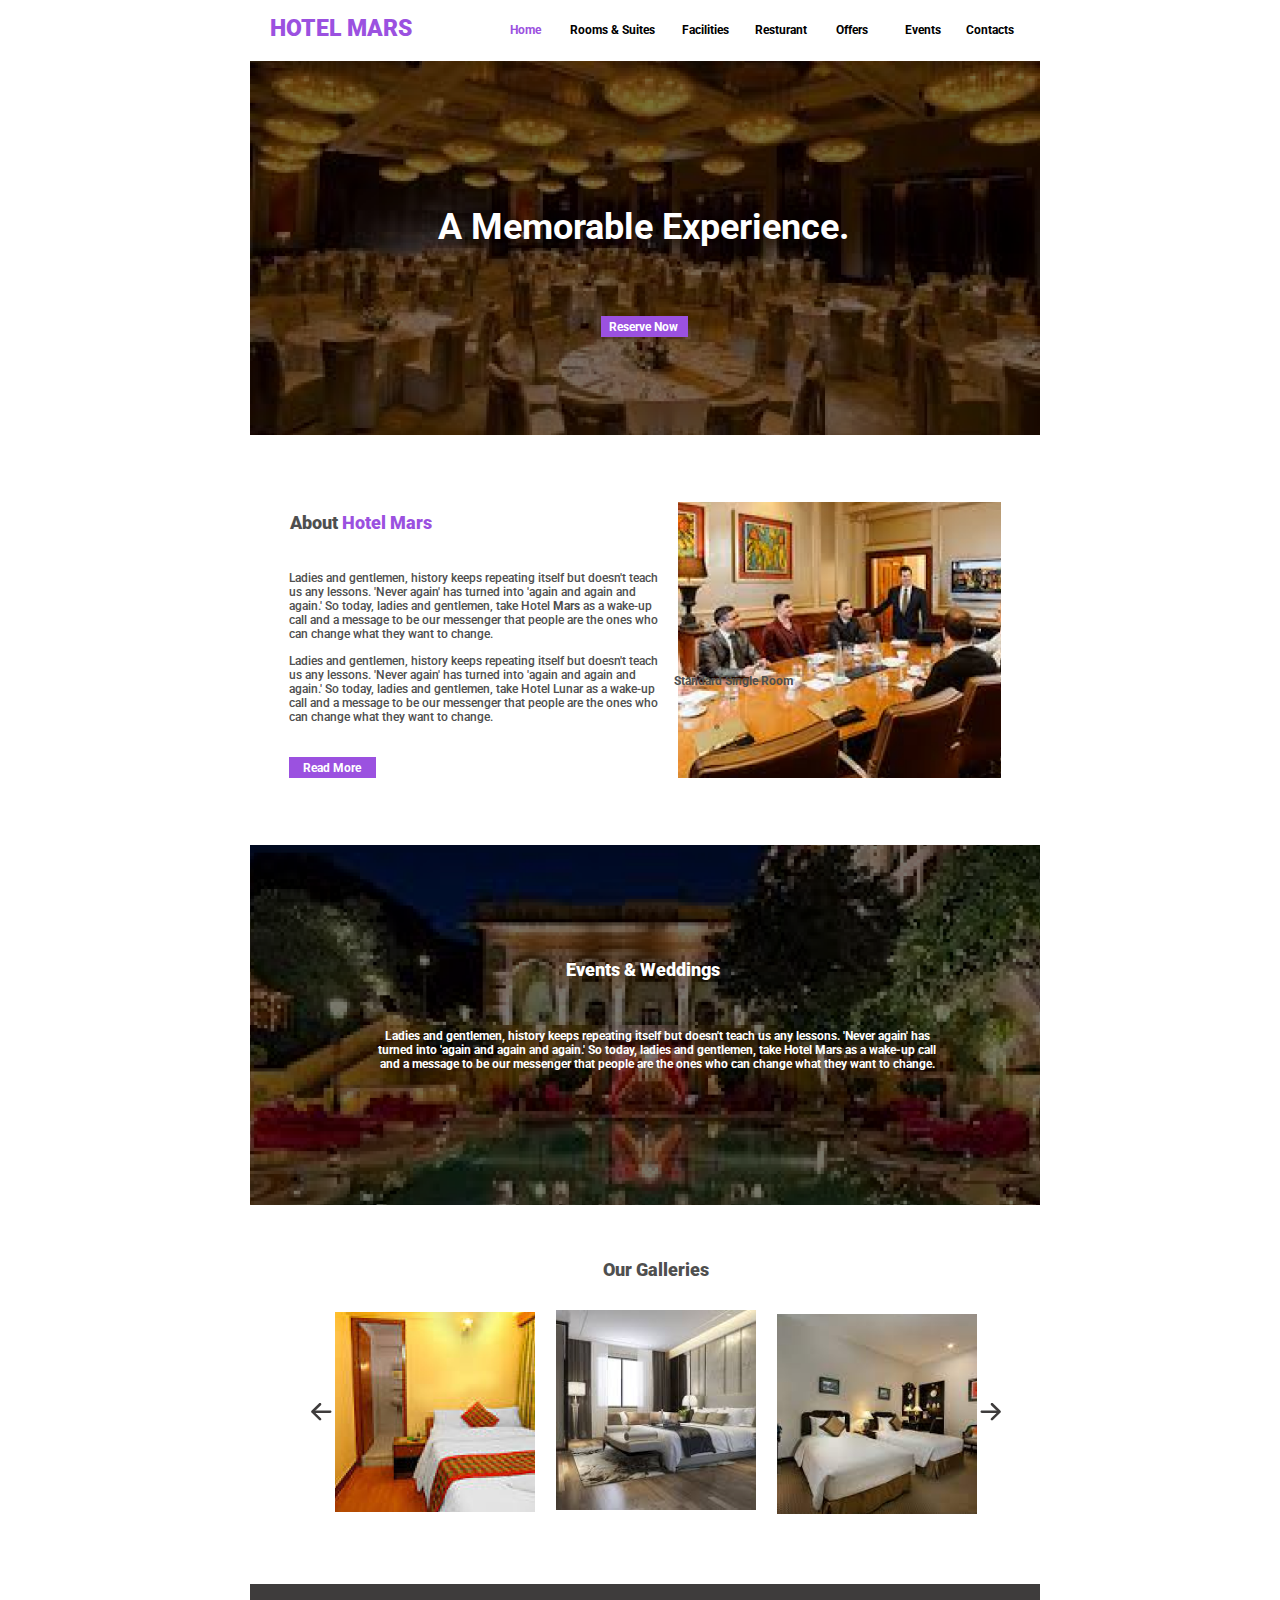
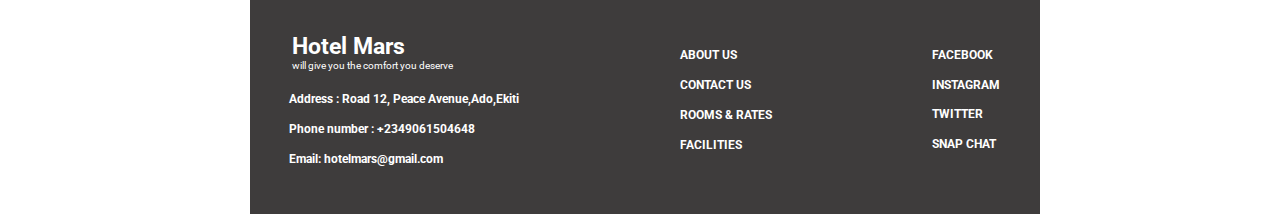
<file: assingment 2/index.html>
<!DOCTYPE html>
<html>
  <head>
    <meta charset="utf-8" />
    <meta name="viewport" content="initial-scale=1, width=device-width" />

    <link rel="stylesheet" href="./global.css" />
    <link rel="stylesheet" href="./index.css" />
    <link
      rel="stylesheet"
      href="https://fonts.googleapis.com/css2?family=Roboto:wght@400;500;700;900&display=swap"
    />
    <link
      rel="stylesheet"
      href="https://fonts.googleapis.com/css2?family=Inter:wght@400&display=swap"
    />
  </head>
  <body>
    <div class="home">
      <div class="nav-bar">
        <div class="nav-bar-child"></div>
        <div class="nav-items">
          <div class="hotel-mars">
            <p class="hotel-mars1">Hotel Mars</p>
            <p class="blank-line">&nbsp;</p>
          </div>
          <b class="home1">Home</b>
          <a href="r-o-o-m-s-a-n-d-r-a-t-e.html"><b class="rooms-suites" id="roomsSuites">Rooms & Suites</b></a>
          <a href="f-a-c-i-l-i-t-i-e-s.html"><b class="facilities" id="facilitiesText">Facilities</b></a>
          <a href="o-f-f-e-r-s.html"><b class="offers" id="offersText">Offers</b></a>
          <a href="c-o-n-t-a-c-t-u-s-p-a-g-e.html"><b class="contacts" id="contactsText">Contacts</b></a>
          <a href="restaurant.html"><b class="resturant" id="resturantText">Resturant</b></a>
          <a href="events.html"><b class="events" id="eventsText">Events</b></a>
        </div>
      </div>
      <div class="hotel-lunar">HOTEL MARS</div>
      <div class="about-hotel-mars-container">
        <span>About</span>
        <span class="span"> </span>
        <span class="hotel-mars2">Hotel Mars</span>
      </div>
      <div class="ladies-and-gentlemen-container">
        <span class="ladies-and-gentlemen"
          >Ladies and gentlemen, history keeps repeating itself but doesn't
          teach us any lessons. 'Never again' has turned into 'again and again
          and again.' So today, ladies and gentlemen, take Hotel
        </span>
        <b>Mars</b>
        <span class="ladies-and-gentlemen">
          as a wake-up call and a message to be our messenger that people are
          the ones who can change what they want to change.
        </span>
      </div>
      <div class="ladies-and-gentlemen1">
        Ladies and gentlemen, history keeps repeating itself but doesn't teach
        us any lessons. 'Never again' has turned into 'again and again and
        again.' So today, ladies and gentlemen, take Hotel Lunar as a wake-up
        call and a message to be our messenger that people are the ones who can
        change what they want to change.
      </div>
      <img class="bedddd33-1-icon" alt="" src="./public/bedddd33-1@2x.png" />

      <div class="home-child"></div>
      <div class="home-item"></div>
      <div class="footer-page">
        <div class="footer-page-child"></div>
        <div class="footer-items">
          <div class="footer-page-left-items">
            <div class="hotel-mars-will-container">
              <p class="blank-line">
                <b>Hotel Mars</b>
              </p>
              <p class="will-give-you">will give you the comfort you deserve</p>
            </div>
            <b class="address-road"
              >Address : Road 12, Peace Avenue,Ado,Ekiti</b
            >
            <b class="phone-number">Phone number : +2349061504648</b>
            <b class="email-hotelmarsgmailcom">Email: hotelmars@gmail.com</b>
          </div>
          <div class="footer-page-center-items">
            <b class="about-us">ABOUT US</b>
            <b class="contact-us">CONTACT US</b>
            <b class="rooms-rates">ROOMS & RATES</b>
            <b class="facilities1">FACILITIES</b>
          </div>
          <div class="footer-page-right-items">
            <b class="about-us">FACEBOOK</b>
            <b class="contact-us">INSTAGRAM</b>
            <b class="twitter">TWITTER</b>
            <b class="phone-number">SNAP CHAT</b>
          </div>
        </div>
      </div>
      <div class="home-background-image">
        <img
          class="home-background-image-child"
          alt=""
          src="./public/rectangle-2@2x.png"
        />

        <div class="home-background-image-item"></div>
      </div>
      <div class="rectangle-parent">
        <img class="group-child" alt="" src="./public/rectangle-5@2x.png" />

        <div class="rectangle-group">
          <div class="group-item"></div>
          <div class="ladies-and-gentlemen-container1">
            <b>
              Ladies and gentlemen, history keeps repeating itself but doesn't
              teach us any lessons. 'Never again' has turned into 'again and
              again and again.' So today, ladies and gentlemen, take Hotel Mars
              as a wake-up call and a message to be our messenger that people
              are the ones who can change what they want to change.
            </b>
          </div>
          <div class="events-weddings">Events & Weddings</div>
        </div>
      </div>
      <div class="rectangle-parent">
        <img class="group-child" alt="" src="./public/rectangle-5@2x.png" />

        <div class="rectangle-group">
          <div class="group-item"></div>
          <div class="ladies-and-gentlemen-container1">
            <b>
              Ladies and gentlemen, history keeps repeating itself but doesn't
              teach us any lessons. 'Never again' has turned into 'again and
              again and again.' So today, ladies and gentlemen, take Hotel Mars
              as a wake-up call and a message to be our messenger that people
              are the ones who can change what they want to change.
            </b>
          </div>
          <div class="events-weddings">Events & Weddings</div>
        </div>
      </div>
      <div class="text-and-reserve-button">
        <div class="rectangle-parent1">
          <div class="group-child1"></div>
          <b class="reserve-now">Reserve Now</b>
        </div>
        <b class="a-memorable-experience">A Memorable Experience.</b>
      </div>
      <div class="rectangle-parent2">
        <div class="group-child1"></div>
        <b class="read-more">Read More</b>
      </div>
      <div class="our-galleries">
        <div class="our-galleries1">Our Galleries</div>
        <div class="gallery-images">
          <img
            class="bedddd33-2-icon"
            alt=""
            src="./public/bedddd33-2@2x.png"
          />

          <img
            class="standard-sindle-room-1"
            alt=""
            src="./public/standard-sindle-room-1@2x.png"
          />

          <img
            class="superior-room-1"
            alt=""
            src="./public/superior-room-1@2x.png"
          />
        </div>
        <img
          class="previous-and-next-arrows"
          alt=""
          src="./public/previous-and-next-arrows.svg"
        />
      </div>
      <b class="standard-single-room">Standard Single Room</b>
    </div>

    <script>
      var roomsSuites = document.getElementById("roomsSuites");
      if (roomsSuites) {
        roomsSuites.addEventListener("click", function (e) {
          window.location.href = "./r-o-o-m-s-a-n-d-r-a-t-e.html";
        });
      }
      
      var facilitiesText = document.getElementById("facilitiesText");
      if (facilitiesText) {
        facilitiesText.addEventListener("click", function (e) {
          window.location.href = "./f-a-c-i-l-i-t-i-e-s.html";
        });
      }
      
      var offersText = document.getElementById("offersText");
      if (offersText) {
        offersText.addEventListener("click", function (e) {
          window.location.href = "./o-f-f-e-r-s.html";
        });
      }
      
      var contactsText = document.getElementById("contactsText");
      if (contactsText) {
        contactsText.addEventListener("click", function (e) {
          window.location.href = "./c-o-n-t-a-c-t-u-s-p-a-g-e.html";
        });
      }
      
      var resturantText = document.getElementById("resturantText");
      if (resturantText) {
        resturantText.addEventListener("click", function (e) {
          window.location.href = "./restaurant.html";
        });
      }
      
      var eventsText = document.getElementById("eventsText");
      if (eventsText) {
        eventsText.addEventListener("click", function (e) {
          window.location.href = "./events.html";
        });
      }
      </script>
  </body>
</html>
</file>
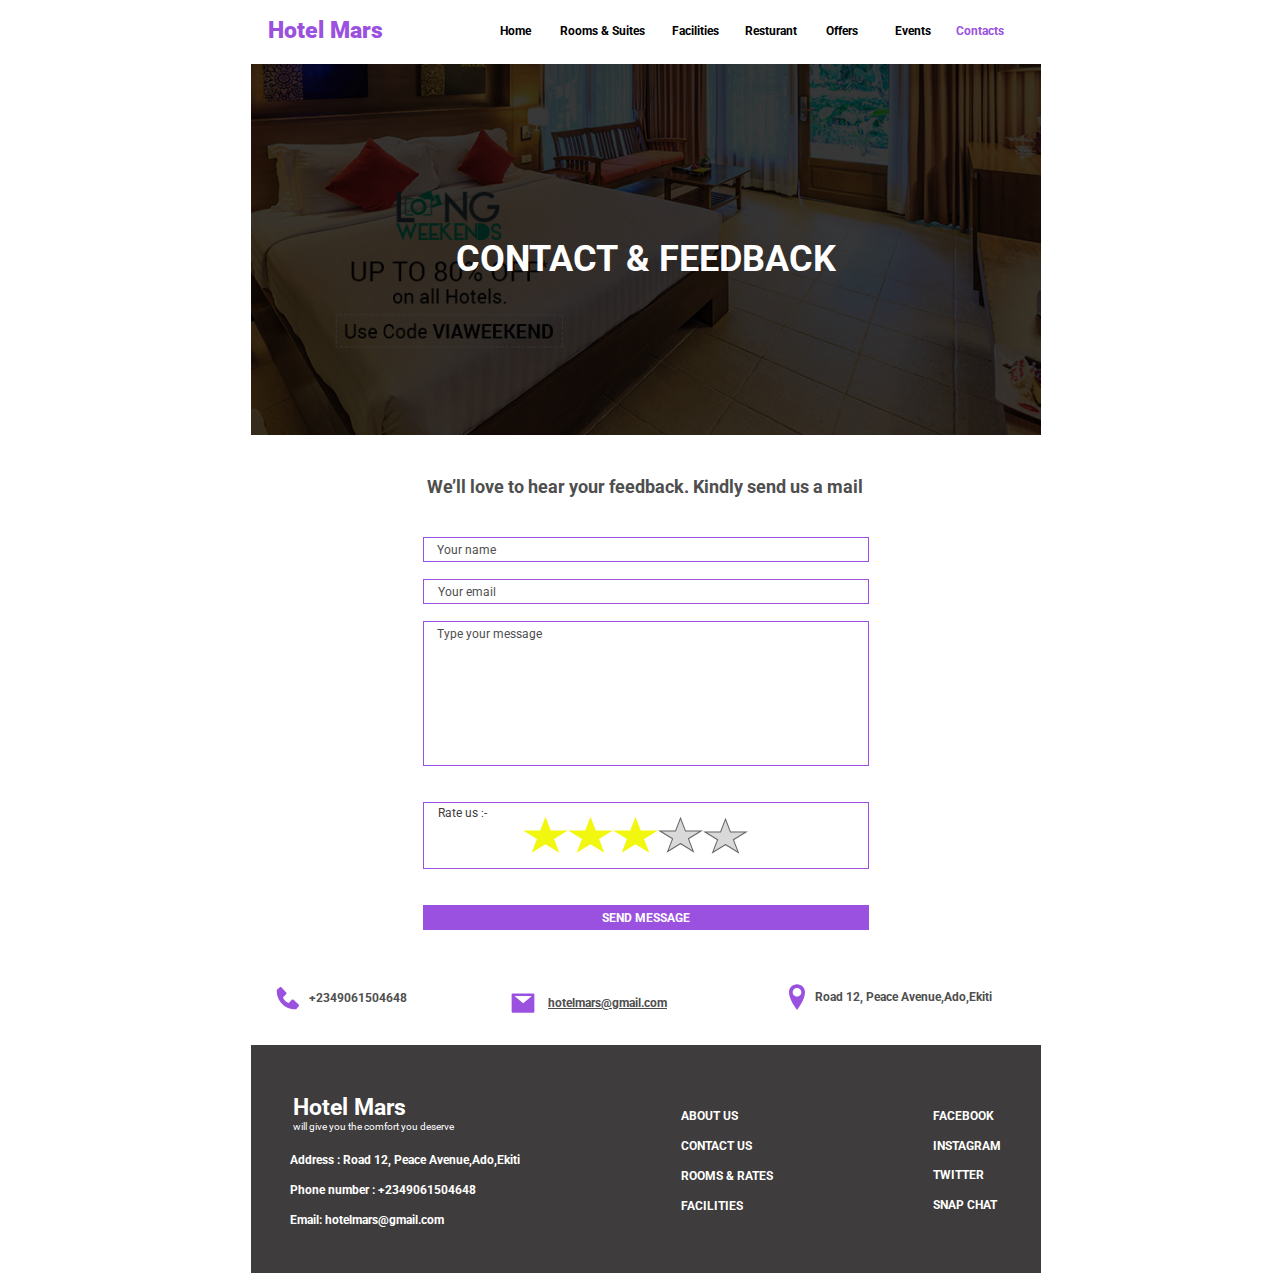
<file: assingment 2/c-o-n-t-a-c-t-u-s-p-a-g-e.html>
<!DOCTYPE html>
<html>
  <head>
    <meta charset="utf-8" />
    <meta name="viewport" content="initial-scale=1, width=device-width" />

    <link rel="stylesheet" href="./global.css" />
    <link rel="stylesheet" href="./c-o-n-t-a-c-t-u-s-p-a-g-e.css" />
    <link
      rel="stylesheet"
      href="https://fonts.googleapis.com/css2?family=Roboto:wght@400;500;700;900&display=swap"
    />
    <link
      rel="stylesheet"
      href="https://fonts.googleapis.com/css2?family=Inter:wght@400&display=swap"
    />
  </head>
  <body>
    <div class="contact-us-page">
      <div class="nav-bar2">
        <div class="nav-bar-inner"></div>
        <div class="nav-items2">
          <div class="hotel-mars7">
            <p class="hotel-mars8">Hotel Mars</p>
            <p class="hotel-mars8">&nbsp;</p>
          </div>
         <a href="index.html"><b class="home3">Home</b></a>
          <a href="r-o-o-m-s-a-n-d-r-a-t-e.html"><b class="rooms-suites2" id="roomsSuites">Rooms & Suites</b></a>
          <a href="f-a-c-i-l-i-t-i-e-s.html"><b class="facilities4" id="facilitiesText">Facilities</b></a>
          <a href="o-f-f-e-r-s.html"><b class="offers2" id="offersText">Offers</b></a>
          <b class="contacts2">Contacts</b>
          <a href="restaurant.html"><b class="resturant2" id="resturantText">Resturant</b></a>
          <a href="events.html"><b class="events2" id="eventsText">Events</b></a>
        </div>
      </div>
      <img
        class="contact-us-page-child"
        alt=""
        src="./public/rectangle-10@2x.png"
      />

      <b class="well-love-to"
        >We’ll love to hear your feedback. Kindly send us a mail</b
      >
      <div class="rectangle-parent16">
        <div class="group-child16"></div>
        <div class="your-name">Your name</div>
      </div>
      <div class="rectangle-parent17">
        <div class="group-child16"></div>
        <div class="your-email">Your email</div>
      </div>
      <div class="rectangle-parent18">
        <div class="group-child18"></div>
        <div class="your-name">Type your message</div>
      </div>
      <div class="rectangle-parent19">
        <div class="group-child19"></div>
        <div class="rate-us-">Rate us :-</div>
        <img class="star-icon" alt="" src="./public/star-2.svg" />

        <img class="group-child20" alt="" src="./public/star-2.svg" />

        <img class="group-child21" alt="" src="./public/star-4.svg" />

        <img class="group-child22" alt="" src="./public/star-4.svg" />

        <img class="group-child23" alt="" src="./public/star-4.svg" />
      </div>
      <div class="contact-us-page-item"></div>
      <b class="contact-feedback">CONTACT & FEEDBACK</b>
      <div class="rectangle-parent20">
        <div class="group-child24"></div>
        <b class="send-message">SEND MESSAGE</b>
      </div>
      <div class="ant-designmail-filled-parent">
        <img
          class="ant-designmail-filled-icon"
          alt=""
          src="./public/antdesignmailfilled.svg"
        />

        <a
          class="hotelmarsgmailcom"
          href="mailto:hotelmars@gmail.com"
          target="_blank"
          >hotelmars@gmail.com</a
        >
      </div>
      <div class="parent">
        <b class="b">+2349061504648</b>
        <img class="bxbxs-phone-icon" alt="" src="./public/bxbxsphone.svg" />
      </div>
      <div class="road-12-peace-avenueadoekit-parent">
        <b class="road-12-peace">Road 12, Peace Avenue,Ado,Ekiti</b>
        <img
          class="entypolocation-pin-icon"
          alt=""
          src="./public/entypolocationpin.svg"
        />
      </div>
      <div class="footer-page2">
        <div class="footer-page-inner"></div>
        <div class="footer-items2">
          <div class="footer-page-left-items2">
            <div class="hotel-mars-will-container2">
              <p class="hotel-mars8">
                <b>Hotel Mars</b>
              </p>
              <p class="will-give-you2">
                will give you the comfort you deserve
              </p>
            </div>
            <b class="address-road2"
              >Address : Road 12, Peace Avenue,Ado,Ekiti</b
            >
            <b class="phone-number2">Phone number : +2349061504648</b>
            <b class="email-hotelmarsgmailcom2">Email: hotelmars@gmail.com</b>
          </div>
          <div class="footer-page-center-items2">
            <b class="about-us2">ABOUT US</b>
            <b class="contact-us2">CONTACT US</b>
            <b class="rooms-rates2">ROOMS & RATES</b>
            <b class="facilities5">FACILITIES</b>
          </div>
          <div class="footer-page-right-items2">
            <b class="about-us2">FACEBOOK</b>
            <b class="contact-us2">INSTAGRAM</b>
            <b class="twitter2">TWITTER</b>
            <b class="phone-number2">SNAP CHAT</b>
          </div>
        </div>
      </div>
    </div>

    <script>
      var roomsSuites = document.getElementById("roomsSuites");
      if (roomsSuites) {
        roomsSuites.addEventListener("click", function (e) {
          window.location.href = "./r-o-o-m-s-a-n-d-r-a-t-e.html";
        });
      }
      
      var facilitiesText = document.getElementById("facilitiesText");
      if (facilitiesText) {
        facilitiesText.addEventListener("click", function (e) {
          window.location.href = "./f-a-c-i-l-i-t-i-e-s.html";
        });
      }
      
      var offersText = document.getElementById("offersText");
      if (offersText) {
        offersText.addEventListener("click", function (e) {
          window.location.href = "./o-f-f-e-r-s.html";
        });
      }
      
      var resturantText = document.getElementById("resturantText");
      if (resturantText) {
        resturantText.addEventListener("click", function (e) {
          window.location.href = "./restaurant.html";
        });
      }
      
      var eventsText = document.getElementById("eventsText");
      if (eventsText) {
        eventsText.addEventListener("click", function (e) {
          window.location.href = "./events.html";
        });
      }
      </script>
  </body>
</html>
</file>
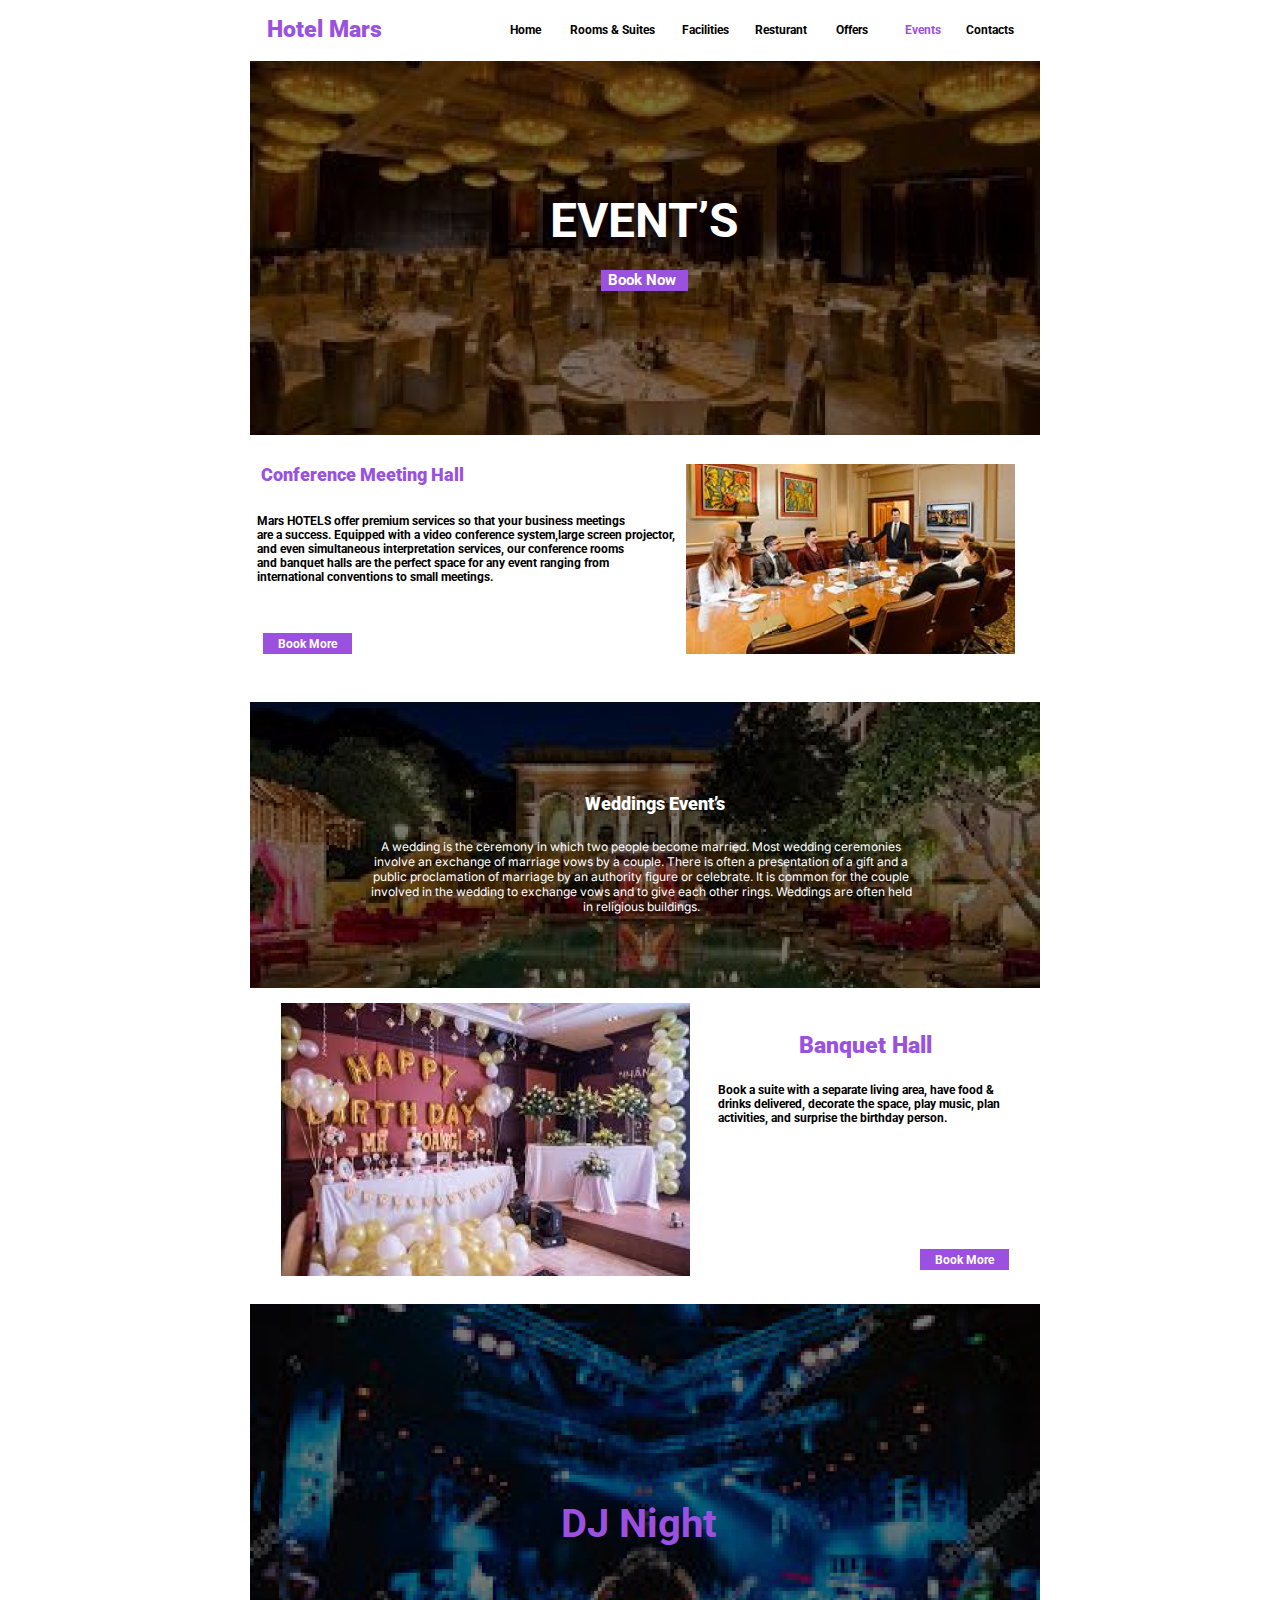
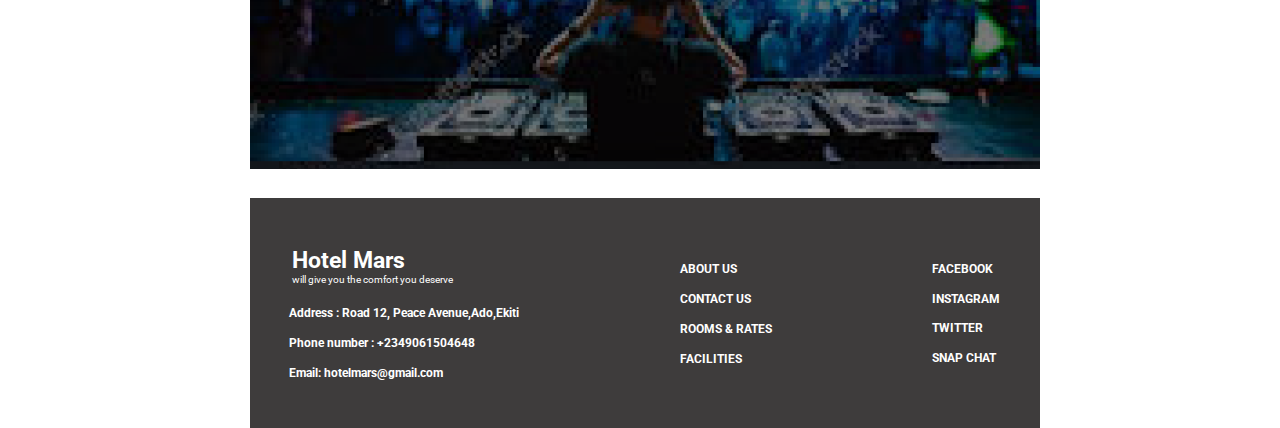
<file: assingment 2/events.html>
<!DOCTYPE html>
<html>
  <head>
    <meta charset="utf-8" />
    <meta name="viewport" content="initial-scale=1, width=device-width" />

    <link rel="stylesheet" href="./global.css" />
    <link rel="stylesheet" href="./events.css" />
    <link
      rel="stylesheet"
      href="https://fonts.googleapis.com/css2?family=Roboto:wght@400;500;700;900&display=swap"
    />
    <link
      rel="stylesheet"
      href="https://fonts.googleapis.com/css2?family=Inter:wght@400&display=swap"
    />
  </head>
  <body>
    <div class="events3">
      <div class="nav-bar3">
        <div class="nav-bar-child1"></div>
        <div class="nav-items3">
          <div class="hotel-mars10">
            <p class="mars-hotels-offer">Hotel Mars</p>
            <p class="mars-hotels-offer">&nbsp;</p>
          </div>
          <a href="index.html"><b class="home4">Home</b></a>
          <a href="r-o-o-m-s-a-n-d-r-a-t-e.html"><b class="rooms-suites3" id="roomsSuites">Rooms & Suites</b></a>
          <a href="f-a-c-i-l-i-t-i-e-s.html"><b class="facilities6" id="facilitiesText">Facilities</b></a>
          <a href="o-f-f-e-r-s.html"><b class="offers3" id="offersText">Offers</b></a>
          <a href="c-o-n-t-a-c-t-u-s-p-a-g-e.html"><b class="contacts3" id="contactsText">Contacts</b></a>
          <a href="restaurant.html"><b class="resturant3" id="resturantText">Resturant</b></a>
          <b class="events4">Events</b>
        </div>
      </div>
      <b class="host-your-events">Host your events</b>
      <div class="events-child"></div>
      <div class="footer-page3">
        <div class="footer-page-child1"></div>
        <div class="footer-items3">
          <div class="footer-page-left-items3">
            <div class="hotel-mars-will-container3">
              <p class="mars-hotels-offer">
                <b>Hotel Mars</b>
              </p>
              <p class="will-give-you3">
                will give you the comfort you deserve
              </p>
            </div>
            <b class="address-road3"
              >Address : Road 12, Peace Avenue,Ado,Ekiti</b
            >
            <b class="phone-number3">Phone number : +2349061504648</b>
            <b class="email-hotelmarsgmailcom3">Email: hotelmars@gmail.com</b>
          </div>
          <div class="footer-page-center-items3">
            <b class="about-us3">ABOUT US</b>
            <b class="contact-us3">CONTACT US</b>
            <b class="rooms-rates3">ROOMS & RATES</b>
            <b class="facilities7">FACILITIES</b>
          </div>
          <div class="footer-page-right-items3">
            <b class="about-us3">FACEBOOK</b>
            <b class="contact-us3">INSTAGRAM</b>
            <b class="twitter3">TWITTER</b>
            <b class="phone-number3">SNAP CHAT</b>
          </div>
        </div>
      </div>
      <div class="dj-night">
        <img class="dj-night-child" alt="" src="./public/rectangle-6@2x.png" />

        <div class="dj-night-item"></div>
        <b class="dj-night1">DJ Night</b>
      </div>
      <div class="banquet-hall">
        <b class="book-a-suite"
          >Book a suite with a separate living area, have food & drinks
          delivered, decorate the space, play music, plan activities, and
          surprise the birthday person.</b
        >
        <div class="banquet-hall-child"></div>
        <img
          class="banquet-hall-item"
          alt=""
          src="./public/rectangle-8@2x.png"
        />

        <div class="rectangle-parent21">
          <div class="group-child25"></div>
          <b class="book-more">Book More</b>
        </div>
      </div>
      <div class="home-background-image1">
        <img
          class="home-background-image-inner"
          alt=""
          src="./public/rectangle-2@2x.png"
        />

        <div class="home-background-image-child1"></div>
      </div>
      <div class="wedding-events">
        <img
          class="wedding-events-child"
          alt=""
          src="./public/rectangle-5@2x.png"
        />

        <div class="rectangle-parent22">
          <div class="group-child26"></div>
          <div class="a-wedding-is-the-ceremony-in-w">
            A wedding is the ceremony in which two people become married. Most
            wedding ceremonies involve an exchange of marriage vows by a couple.
            There is often a presentation of a gift and a public proclamation of
            marriage by an authority figure or celebrate. It is common for the
            couple involved in the wedding to exchange vows and to give each
            other rings. Weddings are often held in religious buildings.
          </div>
          <div class="weddings-events">Weddings Event’s</div>
        </div>
      </div>
      <div class="conference-hall">
        <div class="rectangle-parent23">
          <div class="group-child25"></div>
          <b class="book-more">Book More</b>
        </div>
        <img class="bedddd33-1-icon1" alt="" src="./public/bedddd33-1@2x.png" />

        <div class="conference-meeting-hall-container">
          <span> </span>
          <span class="conference-meeting-hall">Conference Meeting Hall</span>
        </div>
      </div>
      <div class="text-and-reserve-button1">
        <div class="rectangle-parent24">
          <div class="group-child28"></div>
          <b class="book-now"> Book Now</b>
        </div>
        <b class="events5">EVENT’S</b>
      </div>
      <b class="mars-hotels-offer-container">
        <p class="mars-hotels-offer">
          Mars HOTELS offer premium services so that your business meetings
        </p>
        <p class="mars-hotels-offer">
          are a success. Equipped with a video conference system,large screen
          projector,
        </p>
        <p class="mars-hotels-offer">
          and even simultaneous interpretation services, our conference rooms
        </p>
        <p class="mars-hotels-offer">
          and banquet halls are the perfect space for any event ranging from
        </p>
        <p class="mars-hotels-offer">
          international conventions to small meetings.
        </p>
      </b>
      <div class="banquet-hall1">Banquet Hall</div>
    </div>

    <script>
      var roomsSuites = document.getElementById("roomsSuites");
      if (roomsSuites) {
        roomsSuites.addEventListener("click", function (e) {
          window.location.href = "./r-o-o-m-s-a-n-d-r-a-t-e.html";
        });
      }
      
      var facilitiesText = document.getElementById("facilitiesText");
      if (facilitiesText) {
        facilitiesText.addEventListener("click", function (e) {
          window.location.href = "./f-a-c-i-l-i-t-i-e-s.html";
        });
      }
      
      var offersText = document.getElementById("offersText");
      if (offersText) {
        offersText.addEventListener("click", function (e) {
          window.location.href = "./o-f-f-e-r-s.html";
        });
      }
      
      var contactsText = document.getElementById("contactsText");
      if (contactsText) {
        contactsText.addEventListener("click", function (e) {
          window.location.href = "./c-o-n-t-a-c-t-u-s-p-a-g-e.html";
        });
      }
      
      var resturantText = document.getElementById("resturantText");
      if (resturantText) {
        resturantText.addEventListener("click", function (e) {
          window.location.href = "./restaurant.html";
        });
      }
      </script>
  </body>
</html>
</file>
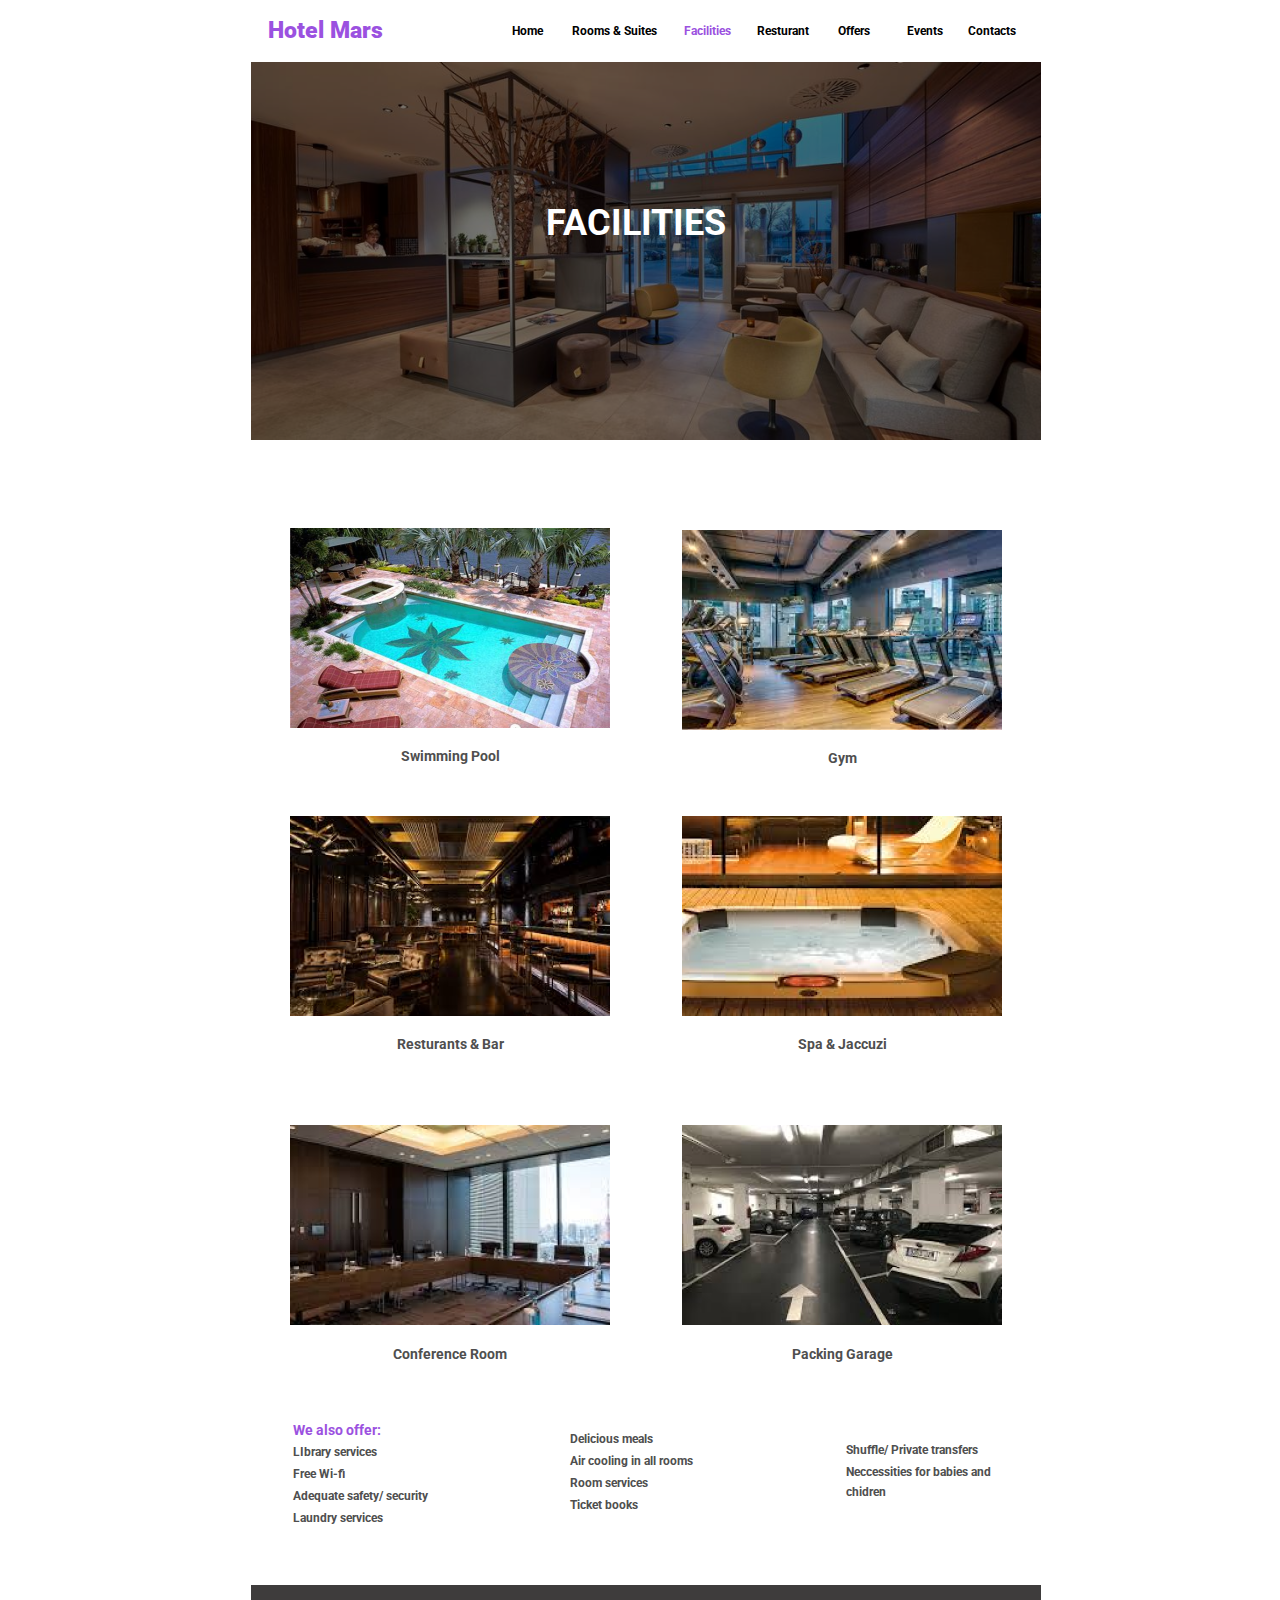
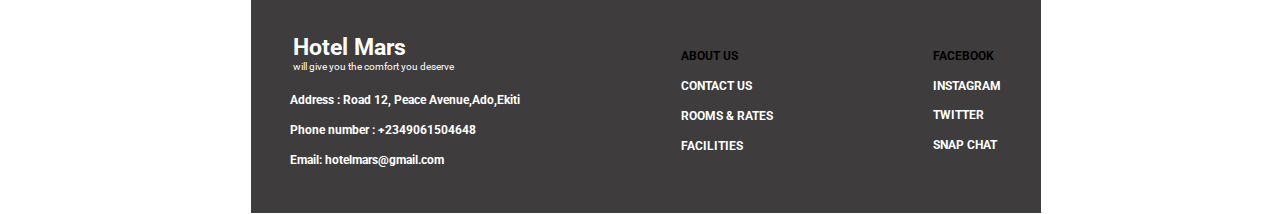
<file: assingment 2/f-a-c-i-l-i-t-i-e-s.html>
<!DOCTYPE html>
<html>
  <head>
    <meta charset="utf-8" />
    <meta name="viewport" content="initial-scale=1, width=device-width" />

    <link rel="stylesheet" href="./global.css" />
    <link rel="stylesheet" href="./f-a-c-i-l-i-t-i-e-s.css" />
    <link
      rel="stylesheet"
      href="https://fonts.googleapis.com/css2?family=Roboto:wght@400;500;700;900&display=swap"
    />
    <link
      rel="stylesheet"
      href="https://fonts.googleapis.com/css2?family=Inter:wght@400&display=swap"
    />
  </head>
  <body>
    <div class="facilities12">
      <div class="nav-bar6">
        <div class="nav-bar-child4"></div>
        <div class="hotel-mars19">
          <p class="laundry-services">Hotel Mars</p>
          <p class="laundry-services">&nbsp;</p>
        </div>
        <div class="nav-items6">
          <a href="index.html"><b class="home7">Home</b></a>
          <a href="r-o-o-m-s-a-n-d-r-a-t-e.html"><b class="rooms-suites6" id="roomsSuites">Rooms & Suites</b></a>
          <b class="facilities13">Facilities</b>
          <a href="o-f-f-e-r-s.html"><b class="offers8" id="offersText">Offers</b></a>
          <a href="c-o-n-t-a-c-t-u-s-p-a-g-e.html"><b class="contacts6" id="contactsText">Contacts</b></a>
          <a href="restaurant.html"><b class="resturant6" id="resturantText">Resturant</b></a>
          <a href="events.html"><b class="events8" id="eventsText">Events</b></a>
        </div>
      </div>
      <div class="footer-page6">
        <div class="footer-page-child4"></div>
        <div class="footer-items6">
          <div class="footer-page-left-items6">
            <div class="hotel-mars-will-container6">
              <p class="laundry-services">
                <b>Hotel Mars</b>
              </p>
              <p class="will-give-you6">
                will give you the comfort you deserve
              </p>
            </div>
            <b class="address-road6"
              >Address : Road 12, Peace Avenue,Ado,Ekiti</b
            >
            <b class="phone-number6">Phone number : +2349061504648</b>
            <b class="email-hotelmarsgmailcom6">Email: hotelmars@gmail.com</b>
          </div>
          <div class="footer-page-center-items6">
            <b class="home7">ABOUT US</b>
            <b class="contact-us6">CONTACT US</b>
            <b class="rooms-rates6">ROOMS & RATES</b>
            <b class="facilities14">FACILITIES</b>
          </div>
          <div class="footer-page-right-items6">
            <b class="home7">FACEBOOK</b>
            <b class="contact-us6">INSTAGRAM</b>
            <b class="twitter6">TWITTER</b>
            <b class="phone-number6">SNAP CHAT</b>
          </div>
        </div>
      </div>
      <img class="facilities-child" alt="" src="./public/rectangle-9@2x.png" />

      <img
        class="swimming-pool-design-and-const-icon"
        alt=""
        src="./public/swimmingpooldesignandconstruction-1@2x.png"
      />

      <img class="gym-1-icon" alt="" src="./public/gym-1@2x.png" />

      <img class="barr-1-icon" alt="" src="./public/barr-1@2x.png" />

      <img class="spa-1-icon" alt="" src="./public/spa-1@2x.png" />

      <img
        class="conference-room-1"
        alt=""
        src="./public/conference-room-1@2x.png"
      />

      <img
        class="parking-garage-1"
        alt=""
        src="./public/parking-garage-1@2x.png"
      />

      <b class="we-also-offer-container">
        <p class="we-also-offer">We also offer:</p>
        <p class="library-services">LIbrary services</p>
        <p class="library-services">Free Wi-fi</p>
        <p class="library-services">Adequate safety/ security</p>
        <p class="laundry-services">Laundry services</p>
      </b>
      <div class="facilities-item"></div>
      <b class="facilities15">FACILITIES</b>
      <b class="delicious-meals-air-container">
        <p class="library-services">Delicious meals</p>
        <p class="library-services">Air cooling in all rooms</p>
        <p class="library-services">Room services</p>
        <p class="laundry-services">Ticket books</p>
      </b>
      <b class="shuffle-private-transfers-container">
        <p class="library-services">Shuffle/ Private transfers</p>
        <p class="library-services">Neccessities for babies and chidren</p>
      </b>
      <b class="swimming-pool">Swimming Pool</b>
      <b class="gym">Gym</b>
      <b class="resturants-bar">Resturants & Bar</b>
      <b class="conference-room">Conference Room</b>
      <b class="packing-garage">Packing Garage</b>
      <b class="spa-jaccuzi">Spa & Jaccuzi</b>
    </div>

    <script>
      var roomsSuites = document.getElementById("roomsSuites");
      if (roomsSuites) {
        roomsSuites.addEventListener("click", function (e) {
          window.location.href = "./r-o-o-m-s-a-n-d-r-a-t-e.html";
        });
      }
      
      var offersText = document.getElementById("offersText");
      if (offersText) {
        offersText.addEventListener("click", function (e) {
          window.location.href = "./o-f-f-e-r-s.html";
        });
      }
      
      var contactsText = document.getElementById("contactsText");
      if (contactsText) {
        contactsText.addEventListener("click", function (e) {
          window.location.href = "./c-o-n-t-a-c-t-u-s-p-a-g-e.html";
        });
      }
      
      var resturantText = document.getElementById("resturantText");
      if (resturantText) {
        resturantText.addEventListener("click", function (e) {
          window.location.href = "./restaurant.html";
        });
      }
      
      var eventsText = document.getElementById("eventsText");
      if (eventsText) {
        eventsText.addEventListener("click", function (e) {
          window.location.href = "./events.html";
        });
      }
      </script>
  </body>
</html>
</file>
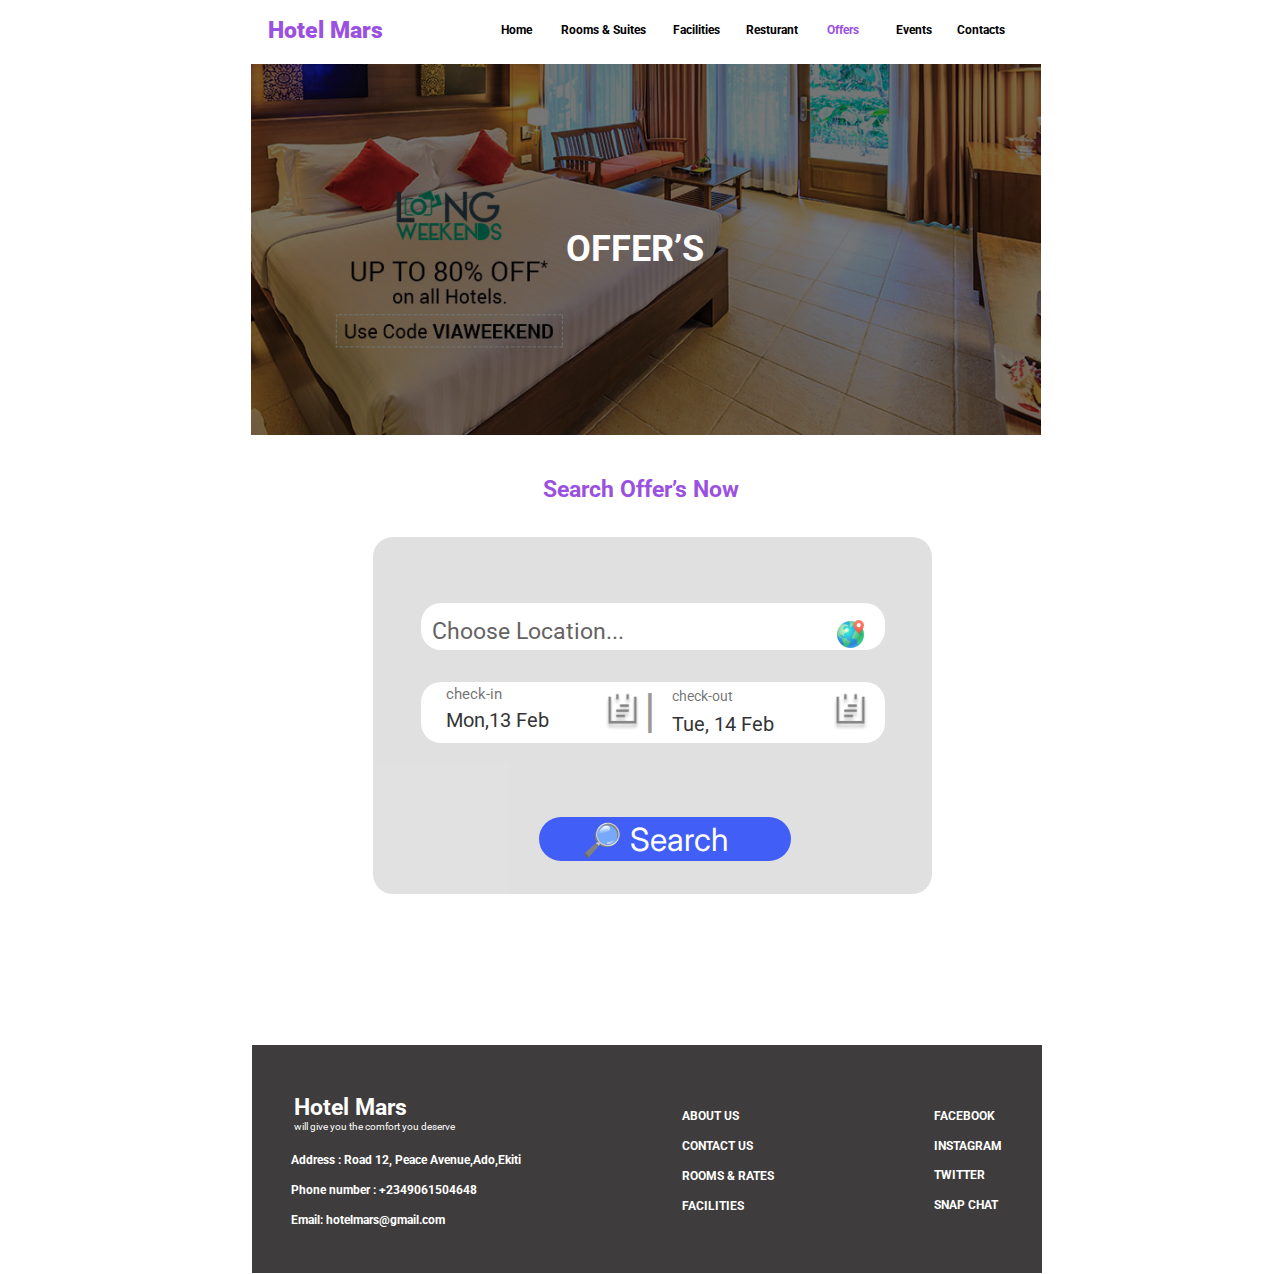
<file: assingment 2/o-f-f-e-r-s.html>
<!DOCTYPE html>
<html>
  <head>
    <meta charset="utf-8" />
    <meta name="viewport" content="initial-scale=1, width=device-width" />

    <link rel="stylesheet" href="./global.css" />
    <link rel="stylesheet" href="./o-f-f-e-r-s.css" />
    <link
      rel="stylesheet"
      href="https://fonts.googleapis.com/css2?family=Roboto:wght@400;500;700;900&display=swap"
    />
    <link
      rel="stylesheet"
      href="https://fonts.googleapis.com/css2?family=Inter:wght@400&display=swap"
    />
  </head>
  <body>
    <div class="offers4">
      <div class="nav-bar4">
        <div class="nav-bar-child2"></div>
        <div class="nav-items4">
          <div class="hotel-mars13">
            <p class="hotel-mars14">Hotel Mars</p>
            <p class="hotel-mars14">&nbsp;</p>
          </div>
          <a href="index.html"><b class="home5">Home</b></a>
          <a href="r-o-o-m-s-a-n-d-r-a-t-e.html"><b class="rooms-suites4" id="roomsSuites">Rooms & Suites</b></a>
          <a href="f-a-c-i-l-i-t-i-e-s.html"><b class="facilities8" id="facilitiesText">Facilities</b></a>
          <b class="offers5">Offers</b>
          <a href="c-o-n-t-a-c-t-u-s-p-a-g-e.html"><b class="contacts4" id="contactsText">Contacts</b></a>
          <a href="restaurant.html"><b class="resturant4" id="resturantText">Resturant</b></a>
          <a href="events.html"><b class="events6" id="eventsText">Events</b></a>
        </div>
      </div>
      <img class="offers-child" alt="" src="./public/rectangle-10@2x.png" />

      <b class="search-offers-now">Search Offer’s Now</b>
      <div class="footer-page-wrapper">
        <div class="footer-page4">
          <div class="footer-page-child2"></div>
          <div class="footer-items4">
            <div class="footer-page-left-items4">
              <div class="hotel-mars-will-container4">
                <p class="hotel-mars14">
                  <b>Hotel Mars</b>
                </p>
                <p class="will-give-you4">
                  will give you the comfort you deserve
                </p>
              </div>
              <b class="address-road4"
                >Address : Road 12, Peace Avenue,Ado,Ekiti</b
              >
              <b class="phone-number4">Phone number : +2349061504648</b>
              <b class="email-hotelmarsgmailcom4">Email: hotelmars@gmail.com</b>
            </div>
            <div class="footer-page-center-items4">
              <b class="about-us4">ABOUT US</b>
              <b class="contact-us4">CONTACT US</b>
              <b class="rooms-rates4">ROOMS & RATES</b>
              <b class="facilities9">FACILITIES</b>
            </div>
            <div class="footer-page-right-items4">
              <b class="about-us4">FACEBOOK</b>
              <b class="contact-us4">INSTAGRAM</b>
              <b class="twitter4">TWITTER</b>
              <b class="phone-number4">SNAP CHAT</b>
            </div>
          </div>
        </div>
      </div>
      <div class="rectangle-parent25">
        <div class="group-child29"></div>
        <div class="rectangle-parent26">
          <div class="group-child30"></div>
          <div class="div">|</div>
          <div class="group-child31"></div>
          <img class="location-icon" alt="" src="./public/location@2x.png" />

          <div class="choose-location">Choose Location...</div>
          <div class="calendar-parent">
            <img class="calendar-icon2" alt="" src="./public/calendar@2x.png" />

            <img class="calendar-icon3" alt="" src="./public/calendar@2x.png" />

            <div class="check-inout">
              <div class="check-in1">check-in</div>
              <div class="check-out1">check-out</div>
              <div class="tue-14-feb">Tue, 14 Feb</div>
              <div class="mon13-feb">Mon,13 Feb</div>
            </div>
          </div>
        </div>
        <div class="rectangle-parent27">
          <div class="group-child32"></div>
          <div class="search">🔎 Search</div>
        </div>
      </div>
      <b class="offers6">OFFER’S</b>
    </div>

    <script>
      var roomsSuites = document.getElementById("roomsSuites");
      if (roomsSuites) {
        roomsSuites.addEventListener("click", function (e) {
          window.location.href = "./r-o-o-m-s-a-n-d-r-a-t-e.html";
        });
      }
      
      var facilitiesText = document.getElementById("facilitiesText");
      if (facilitiesText) {
        facilitiesText.addEventListener("click", function (e) {
          window.location.href = "./f-a-c-i-l-i-t-i-e-s.html";
        });
      }
      
      var contactsText = document.getElementById("contactsText");
      if (contactsText) {
        contactsText.addEventListener("click", function (e) {
          window.location.href = "./c-o-n-t-a-c-t-u-s-p-a-g-e.html";
        });
      }
      
      var resturantText = document.getElementById("resturantText");
      if (resturantText) {
        resturantText.addEventListener("click", function (e) {
          window.location.href = "./restaurant.html";
        });
      }
      
      var eventsText = document.getElementById("eventsText");
      if (eventsText) {
        eventsText.addEventListener("click", function (e) {
          window.location.href = "./events.html";
        });
      }
      </script>
  </body>
</html>
</file>
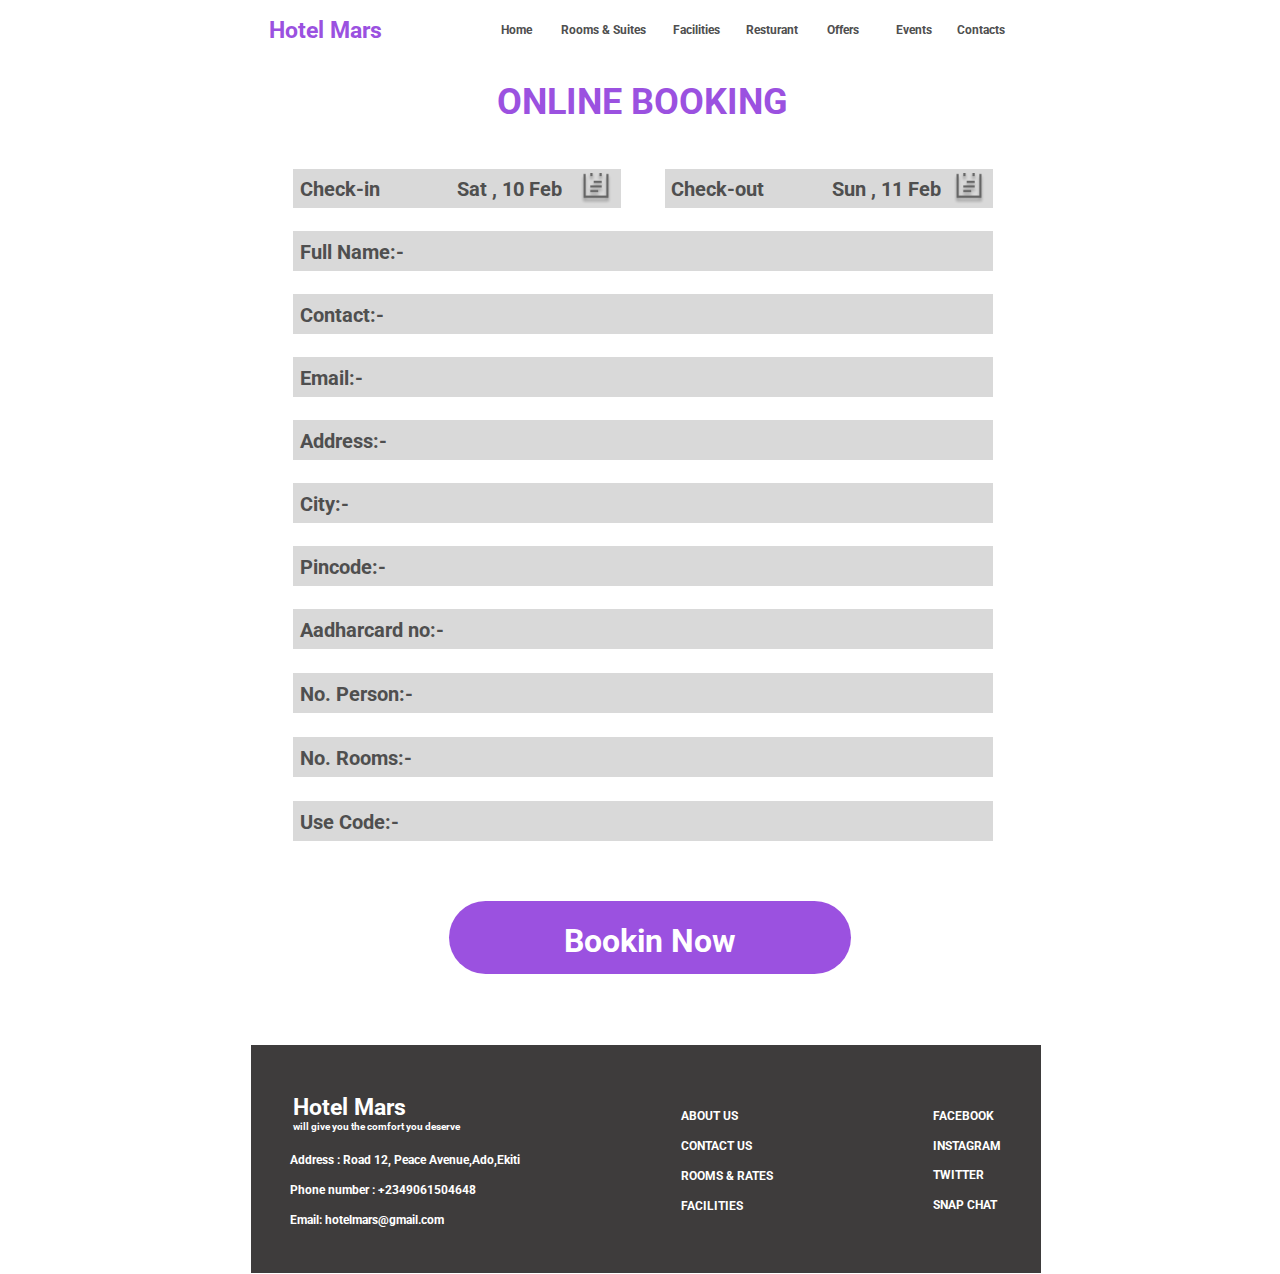
<file: assingment 2/online-booking.html>
<!DOCTYPE html>
<html>
  <head>
    <meta charset="utf-8" />
    <meta name="viewport" content="initial-scale=1, width=device-width" />

    <link rel="stylesheet" href="./global.css" />
    <link rel="stylesheet" href="./online-booking.css" />
    <link
      rel="stylesheet"
      href="https://fonts.googleapis.com/css2?family=Roboto:wght@400;500;700;900&display=swap"
    />
    <link
      rel="stylesheet"
      href="https://fonts.googleapis.com/css2?family=Inter:wght@400&display=swap"
    />
  </head>
  <body>
    <div class="online-booking">
      <div class="nav-bar1">
        <div class="nav-bar-item"></div>
        <div class="nav-items1">
          <b class="hotel-mars4">
            <p class="hotel-mars5">Hotel Mars</p>
            <p class="hotel-mars5">&nbsp;</p>
          </b>
          <b class="home2" id="homeText">Home</b>
          <b class="rooms-suites1" id="roomsSuites">Rooms & Suites</b>
          <b class="facilities2" id="facilitiesText">Facilities</b>
          <b class="offers1" id="offersText">Offers</b>
          <b class="contacts1" id="contactsText">Contacts</b>
          <b class="resturant1" id="resturantText">Resturant</b>
          <b class="events1" id="eventsText">Events</b>
        </div>
      </div>
      <div class="footer">
        <div class="footer-page1">
          <div class="footer-page-item"></div>
          <div class="footer-items1">
            <div class="footer-page-left-items1">
              <b class="hotel-mars-will-container1">
                <p class="hotel-mars5">Hotel Mars</p>
                <p class="will-give-you1">
                  will give you the comfort you deserve
                </p>
              </b>
              <b class="address-road1"
                >Address : Road 12, Peace Avenue,Ado,Ekiti</b
              >
              <b class="phone-number1">Phone number : +2349061504648</b>
              <b class="email-hotelmarsgmailcom1">Email: hotelmars@gmail.com</b>
            </div>
            <div class="footer-page-center-items1">
              <b class="about-us1">ABOUT US</b>
              <b class="contact-us1">CONTACT US</b>
              <b class="rooms-rates1">ROOMS & RATES</b>
              <b class="facilities3">FACILITIES</b>
            </div>
            <div class="footer-page-right-items1">
              <b class="about-us1">FACEBOOK</b>
              <b class="contact-us1">INSTAGRAM</b>
              <b class="twitter1">TWITTER</b>
              <b class="phone-number1">SNAP CHAT</b>
            </div>
          </div>
        </div>
      </div>
      <div class="rectangle-parent3">
        <div class="group-child3"></div>
        <b class="bookin-now">Bookin Now</b>
      </div>
      <div class="group-parent">
        <div class="rectangle-parent4">
          <div class="group-child4"></div>
          <b class="use-code-">Use Code:-</b>
        </div>
        <div class="rectangle-parent5">
          <div class="group-child4"></div>
          <b class="use-code-">No. Rooms:-</b>
        </div>
        <div class="rectangle-parent6">
          <div class="group-child4"></div>
          <b class="use-code-">No. Person:-</b>
        </div>
        <div class="rectangle-parent7">
          <div class="group-child4"></div>
          <b class="use-code-">Aadharcard no:-</b>
        </div>
        <div class="rectangle-parent8">
          <div class="group-child4"></div>
          <b class="use-code-">Pincode:-</b>
        </div>
        <div class="rectangle-parent9">
          <div class="group-child4"></div>
          <b class="use-code-">City:-</b>
        </div>
        <div class="rectangle-parent10">
          <div class="group-child4"></div>
          <b class="use-code-">Address:-</b>
        </div>
        <div class="rectangle-parent11">
          <div class="group-child4"></div>
          <b class="use-code-">Email:-</b>
        </div>
        <div class="rectangle-parent12">
          <div class="group-child4"></div>
          <b class="use-code-">Contact:-</b>
        </div>
        <div class="rectangle-parent13">
          <div class="group-child4"></div>
          <b class="use-code-">Full Name:-</b>
        </div>
        <div class="rectangle-parent14">
          <div class="group-child14"></div>
          <img class="calendar-icon" alt="" src="./public/calendar@2x.png" />

          <b class="sun-11">Sun , 11 Feb</b>
          <b class="check-out">Check-out</b>
        </div>
        <div class="rectangle-parent15">
          <div class="group-child14"></div>
          <img class="calendar-icon1" alt="" src="./public/calendar@2x.png" />

          <b class="sat-10">Sat , 10 Feb</b>
          <b class="check-in">Check-in</b>
        </div>
      </div>
      <b class="online-booking1">ONLINE BOOKING</b>
      <img class="online-booking-child" alt="" />
    </div>

    <script>
      var homeText = document.getElementById("homeText");
      if (homeText) {
        homeText.addEventListener("click", function (e) {
          window.location.href = "./home.html";
        });
      }
      
      var roomsSuites = document.getElementById("roomsSuites");
      if (roomsSuites) {
        roomsSuites.addEventListener("click", function (e) {
          window.location.href = "./r-o-o-m-s-a-n-d-r-a-t-e.html";
        });
      }
      
      var facilitiesText = document.getElementById("facilitiesText");
      if (facilitiesText) {
        facilitiesText.addEventListener("click", function (e) {
          window.location.href = "./f-a-c-i-l-i-t-i-e-s.html";
        });
      }
      
      var offersText = document.getElementById("offersText");
      if (offersText) {
        offersText.addEventListener("click", function (e) {
          window.location.href = "./o-f-f-e-r-s.html";
        });
      }
      
      var contactsText = document.getElementById("contactsText");
      if (contactsText) {
        contactsText.addEventListener("click", function (e) {
          window.location.href = "./c-o-n-t-a-c-t-u-s-p-a-g-e.html";
        });
      }
      
      var resturantText = document.getElementById("resturantText");
      if (resturantText) {
        resturantText.addEventListener("click", function (e) {
          window.location.href = "./restaurant.html";
        });
      }
      
      var eventsText = document.getElementById("eventsText");
      if (eventsText) {
        eventsText.addEventListener("click", function (e) {
          window.location.href = "./events.html";
        });
      }
      </script>
  </body>
</html>
</file>
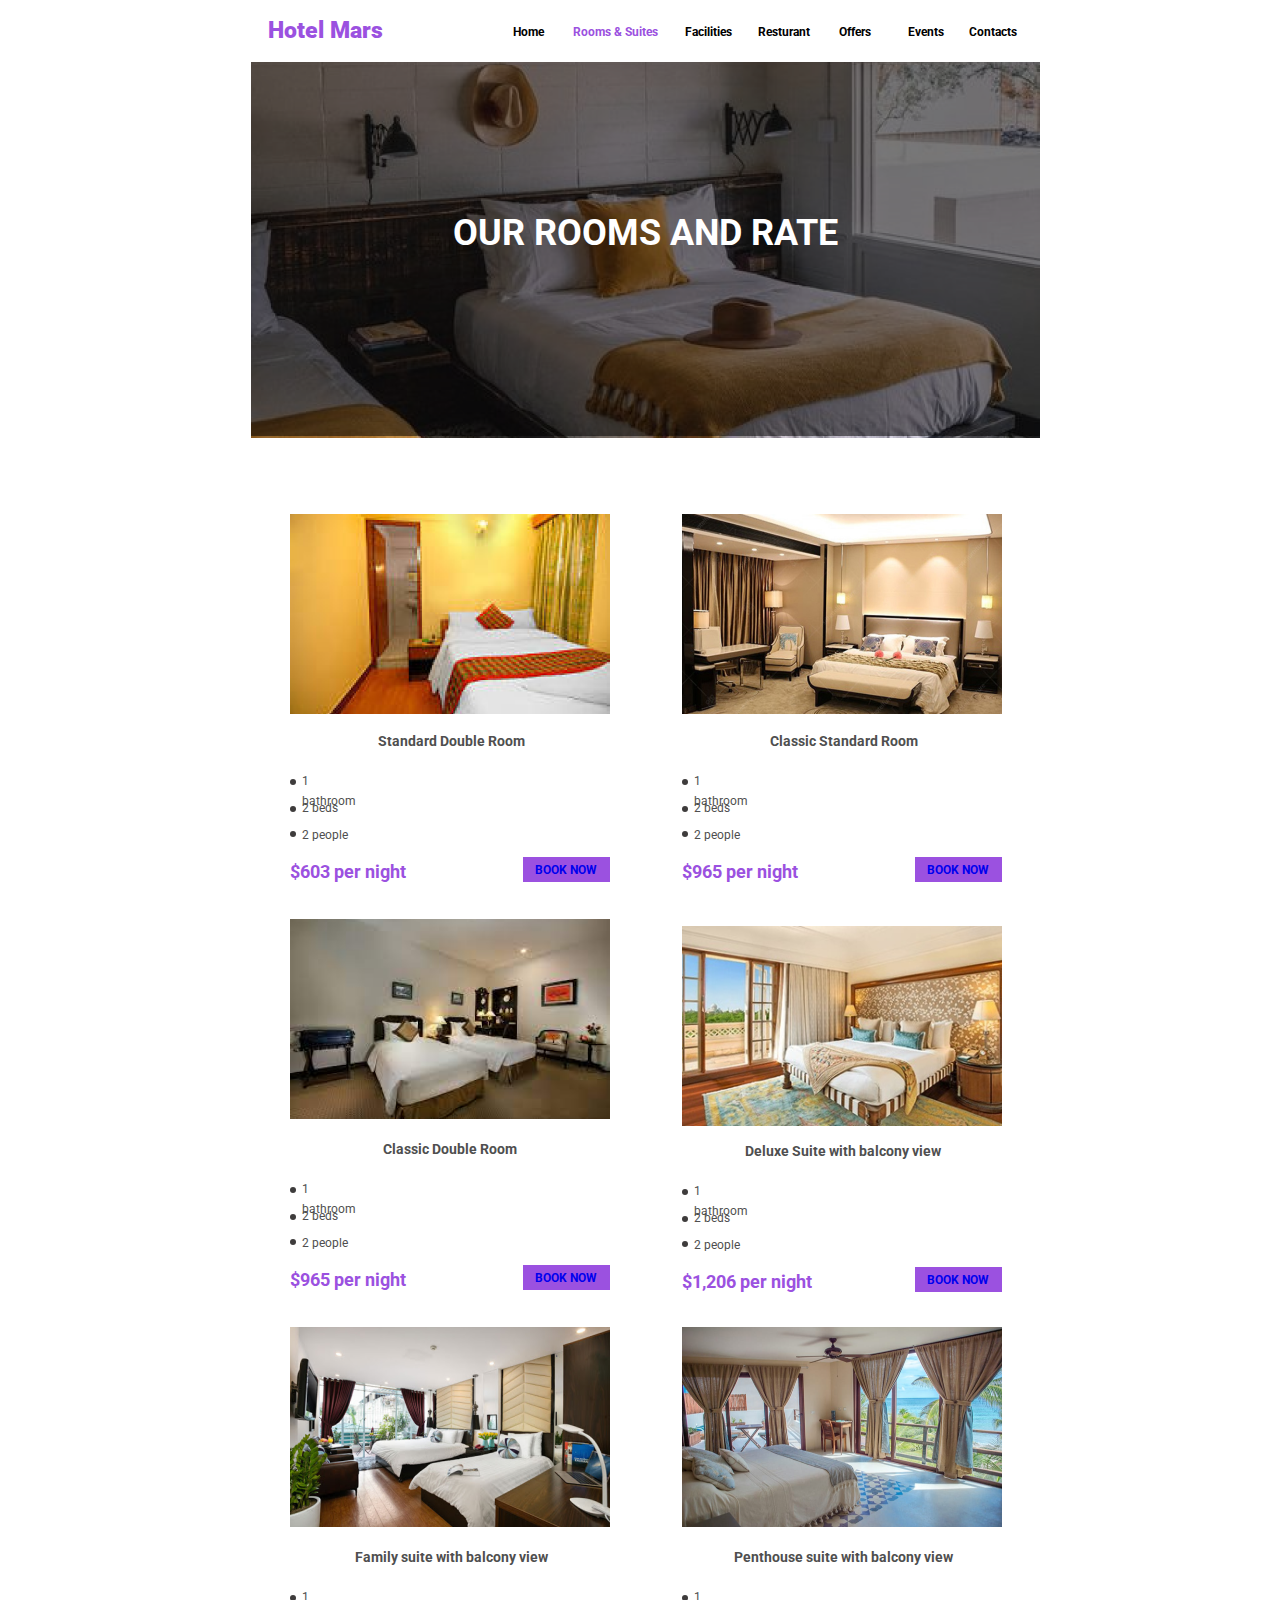
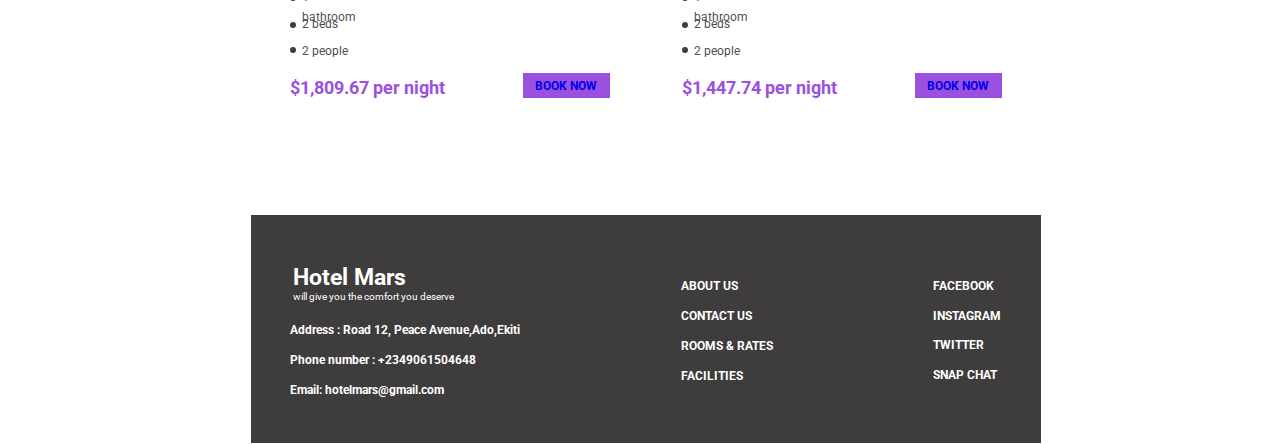
<file: assingment 2/r-o-o-m-s-a-n-d-r-a-t-e.html>
<!DOCTYPE html>
<html>
  <head>
    <meta charset="utf-8" />
    <meta name="viewport" content="initial-scale=1, width=device-width" />

    <link rel="stylesheet" href="./global.css" />
    <link rel="stylesheet" href="./r-o-o-m-s-a-n-d-r-a-t-e.css" />
    <link
      rel="stylesheet"
      href="https://fonts.googleapis.com/css2?family=Roboto:wght@400;500;700;900&display=swap"
    />
    <link
      rel="stylesheet"
      href="https://fonts.googleapis.com/css2?family=Inter:wght@400&display=swap"
    />
  </head>
  <body>
    <div class="rooms-and-rate">
      <div class="footer-page-group">
        <div class="footer-page7">
          <div class="footer-page-child5"></div>
          <div class="footer-items7">
            <div class="footer-page-left-items7">
              <div class="hotel-mars-will-container7">
                <p class="hotel-mars22">
                  <b>Hotel Mars</b>
                </p>
                <p class="will-give-you7">
                  will give you the comfort you deserve
                </p>
              </div>
              <b class="address-road7"
                >Address : Road 12, Peace Avenue,Ado,Ekiti</b
              >
              <b class="phone-number7">Phone number : +2349061504648</b>
              <b class="email-hotelmarsgmailcom7">Email: hotelmars@gmail.com</b>
            </div>
            <div class="footer-page-center-items7">
              <b class="about-us7">ABOUT US</b>
              <b class="contact-us7">CONTACT US</b>
              <b class="rooms-rates7">ROOMS & RATES</b>
              <b class="facilities16">FACILITIES</b>
            </div>
            <div class="footer-page-right-items7">
              <b class="about-us7">FACEBOOK</b>
              <b class="contact-us7">INSTAGRAM</b>
              <b class="twitter7">TWITTER</b>
              <b class="phone-number7">SNAP CHAT</b>
            </div>
          </div>
        </div>
        <div class="rooms-and-rate-header1">
          <img class="bedddd-34-icon1" alt="" src="./public/bedddd-34@2x.png" />

          <div class="rectangle-parent37">
            <div class="group-child42"></div>
            <b class="our-rooms-and">OUR ROOMS AND RATE</b>
          </div>
        </div>
        <div class="nav-bar7">
          <div class="nav-bar-child5"></div>
          <div class="nav-items7">
            <div class="hotel-mars23">
              <p class="hotel-mars22">Hotel Mars</p>
              <p class="hotel-mars22">&nbsp;</p>
            </div>
            <a href="index.html"><b class="home8">Home</b></a>
            <b class="rooms-suites7">Rooms & Suites</b>
            <a href="f-a-c-i-l-i-t-i-e-s.html"><b class="facilities17" id="facilitiesText">Facilities</b></a>
            <a href="o-f-f-e-r-s.html"><b class="offers9" id="offersText">Offers</b></a>
            <a href="c-o-n-t-a-c-t-u-s-p-a-g-e.html"><b class="contacts7" id="contactsText">Contacts</b></a>
            <a href="restaurant.html"><b class="resturant7" id="resturantText">Resturant</b></a>
            <a href="events.html"><b class="events9" id="eventsText">Events</b></a>
          </div>
        </div>
        <div class="rooms">
          <div class="room-6">
            <img
              class="sea-view-penthouse-suite-1-1-icon3"
              alt=""
              src="./public/seaviewpenthousesuite1-1@2x.png"
            />

            <div class="penthouse-suite-with-balcony-v-parent">
              <b class="penthouse-suite-with"
                >Penthouse suite with balcony view</b
              >
              <b class="per-night1">$1,447.74 per night</b>
              <div class="bathroom-parent">
                <div class="bathroom">1 bathroom</div>
                <div class="ellipse-div"></div>
              </div>
              <div class="beds-parent">
                <div class="bathroom">2 beds</div>
                <div class="ellipse-div"></div>
              </div>
              <div class="people-parent">
                <div class="bathroom">2 people</div>
                <div class="group-child44"></div>
              </div>
              <div class="rectangle-parent38" id="groupContainer3">
                <div class="group-child45"></div>
                <a href="online-booking.html"><b class="book-now1">BOOK NOW</b></a>
              </div>
            </div>
          </div>
          <div class="room-5">
            <img
              class="sea-view-penthouse-suite-1-1-icon3"
              alt=""
              src="./public/family-suite-1@2x.png"
            />

            <div class="penthouse-suite-with-balcony-v-parent">
              <b class="family-suite-with">Family suite with balcony view</b>
              <b class="per-night1">$1,809.67 per night</b>
              <div class="bathroom-parent">
                <div class="bathroom">1 bathroom</div>
                <div class="ellipse-div"></div>
              </div>
              <div class="beds-parent">
                <div class="bathroom">2 beds</div>
                <div class="ellipse-div"></div>
              </div>
              <div class="people-parent">
                <div class="bathroom">2 people</div>
                <div class="group-child44"></div>
              </div>
              <div class="rectangle-parent38" id="groupContainer3">
                <div class="group-child45"></div>
                <a href="online-booking.html"><b class="book-now1">BOOK NOW</b></a>
              </div>
            </div>
          </div>
          <div class="room-4">
            <img
              class="sea-view-penthouse-suite-1-1-icon3"
              alt=""
              src="./public/deluxe-suite-with-balcony--bedroom--private-panoramas-1@2x.png"
            />

            <div class="deluxe-suite-with-balcony-view-parent">
              <b class="deluxe-suite-with">Deluxe Suite with balcony view</b>
              <b class="per-night1">$1,206 per night</b>
              <div class="bathroom-parent">
                <div class="bathroom">1 bathroom</div>
                <div class="ellipse-div"></div>
              </div>
              <div class="beds-parent">
                <div class="bathroom">2 beds</div>
                <div class="ellipse-div"></div>
              </div>
              <div class="people-parent">
                <div class="bathroom">2 people</div>
                <div class="group-child44"></div>
              </div>
              <div class="rectangle-parent38" id="groupContainer3">
                <div class="group-child45"></div>
                <a href="online-booking.html"><b class="book-now1">BOOK NOW</b></a>
              </div>
            </div>
          </div>
          <div class="rrom-3">
            <img
              class="sea-view-penthouse-suite-1-1-icon3"
              alt=""
              src="./public/superior-room-1@2x.png"
            />

            <div class="penthouse-suite-with-balcony-v-parent">
              <b class="classic-double-room">Classic Double Room</b>
              <b class="per-night1">$965 per night</b>
              <div class="bathroom-parent">
                <div class="bathroom">1 bathroom</div>
                <div class="ellipse-div"></div>
              </div>
              <div class="beds-parent">
                <div class="bathroom">2 beds</div>
                <div class="ellipse-div"></div>
              </div>
              <div class="people-parent">
                <div class="bathroom">2 people</div>
                <div class="group-child44"></div>
              </div>
              <div class="rectangle-parent38" id="groupContainer3">
                <div class="group-child45"></div>
                <a href="online-booking.html"><b class="book-now1">BOOK NOW</b></a>
              </div>
            </div>
          </div>
          <div class="room-2">
            <img
              class="sea-view-penthouse-suite-1-1-icon3"
              alt=""
              src="./public/standard-double-room-1@2x.png"
            />

            <div class="classic-standard-room-parent">
              <b class="classic-standard-room">Classic Standard Room</b>
              <b class="per-night1">$965 per night</b>
              <div class="bathroom-parent">
                <div class="bathroom">1 bathroom</div>
                <div class="ellipse-div"></div>
              </div>
              <div class="beds-parent">
                <div class="bathroom">2 beds</div>
                <div class="ellipse-div"></div>
              </div>
              <div class="people-parent">
                <div class="bathroom">2 people</div>
                <div class="group-child44"></div>
              </div>
              <div class="rectangle-parent38" id="groupContainer3">
                <div class="group-child45"></div>
                <a href="online-booking.html"><b class="book-now1">BOOK NOW</b></a>
              </div>
            </div>
          </div>
          <div class="room-1">
            <img
              class="sea-view-penthouse-suite-1-1-icon3"
              alt=""
              src="./public/standard-sindle-room-1@2x.png"
            />

            <div class="classic-standard-room-parent">
              <b class="classic-standard-room">Standard Double Room</b>
              <b class="per-night1">$603 per night</b>
              <div class="bathroom-parent">
                <div class="bathroom">1 bathroom</div>
                <div class="ellipse-div"></div>
              </div>
              <div class="beds-parent">
                <div class="bathroom">2 beds</div>
                <div class="ellipse-div"></div>
              </div>
              <div class="people-parent">
                <div class="bathroom">2 people</div>
                <div class="group-child44"></div>
              </div>
              <div class="rectangle-parent38" id="groupContainer3">
                <div class="group-child45"></div>
                <a href="online-booking.html"><b class="book-now1">BOOK NOW</b></a>
              </div>
            </div>
          </div>
        </div>
      </div>
    </div>

    <script>
      var facilitiesText = document.getElementById("facilitiesText");
      if (facilitiesText) {
        facilitiesText.addEventListener("click", function (e) {
          window.location.href = "./f-a-c-i-l-i-t-i-e-s.html";
        });
      }
      
      var offersText = document.getElementById("offersText");
      if (offersText) {
        offersText.addEventListener("click", function (e) {
          window.location.href = "./o-f-f-e-r-s.html";
        });
      }
      
      var contactsText = document.getElementById("contactsText");
      if (contactsText) {
        contactsText.addEventListener("click", function (e) {
          window.location.href = "./c-o-n-t-a-c-t-u-s-p-a-g-e.html";
        });
      }
      
      var resturantText = document.getElementById("resturantText");
      if (resturantText) {
        resturantText.addEventListener("click", function (e) {
          window.location.href = "./restaurant.html";
        });
      }
      
      var eventsText = document.getElementById("eventsText");
      if (eventsText) {
        eventsText.addEventListener("click", function (e) {
          window.location.href = "./events.html";
        });
      }
      
      var groupContainer3 = document.getElementById("groupContainer3");
      if (groupContainer3) {
        groupContainer3.addEventListener("click", function (e) {
          window.location.href = "./online-booking.html";
        });
      }
      </script>
  </body>
</html>
</file>
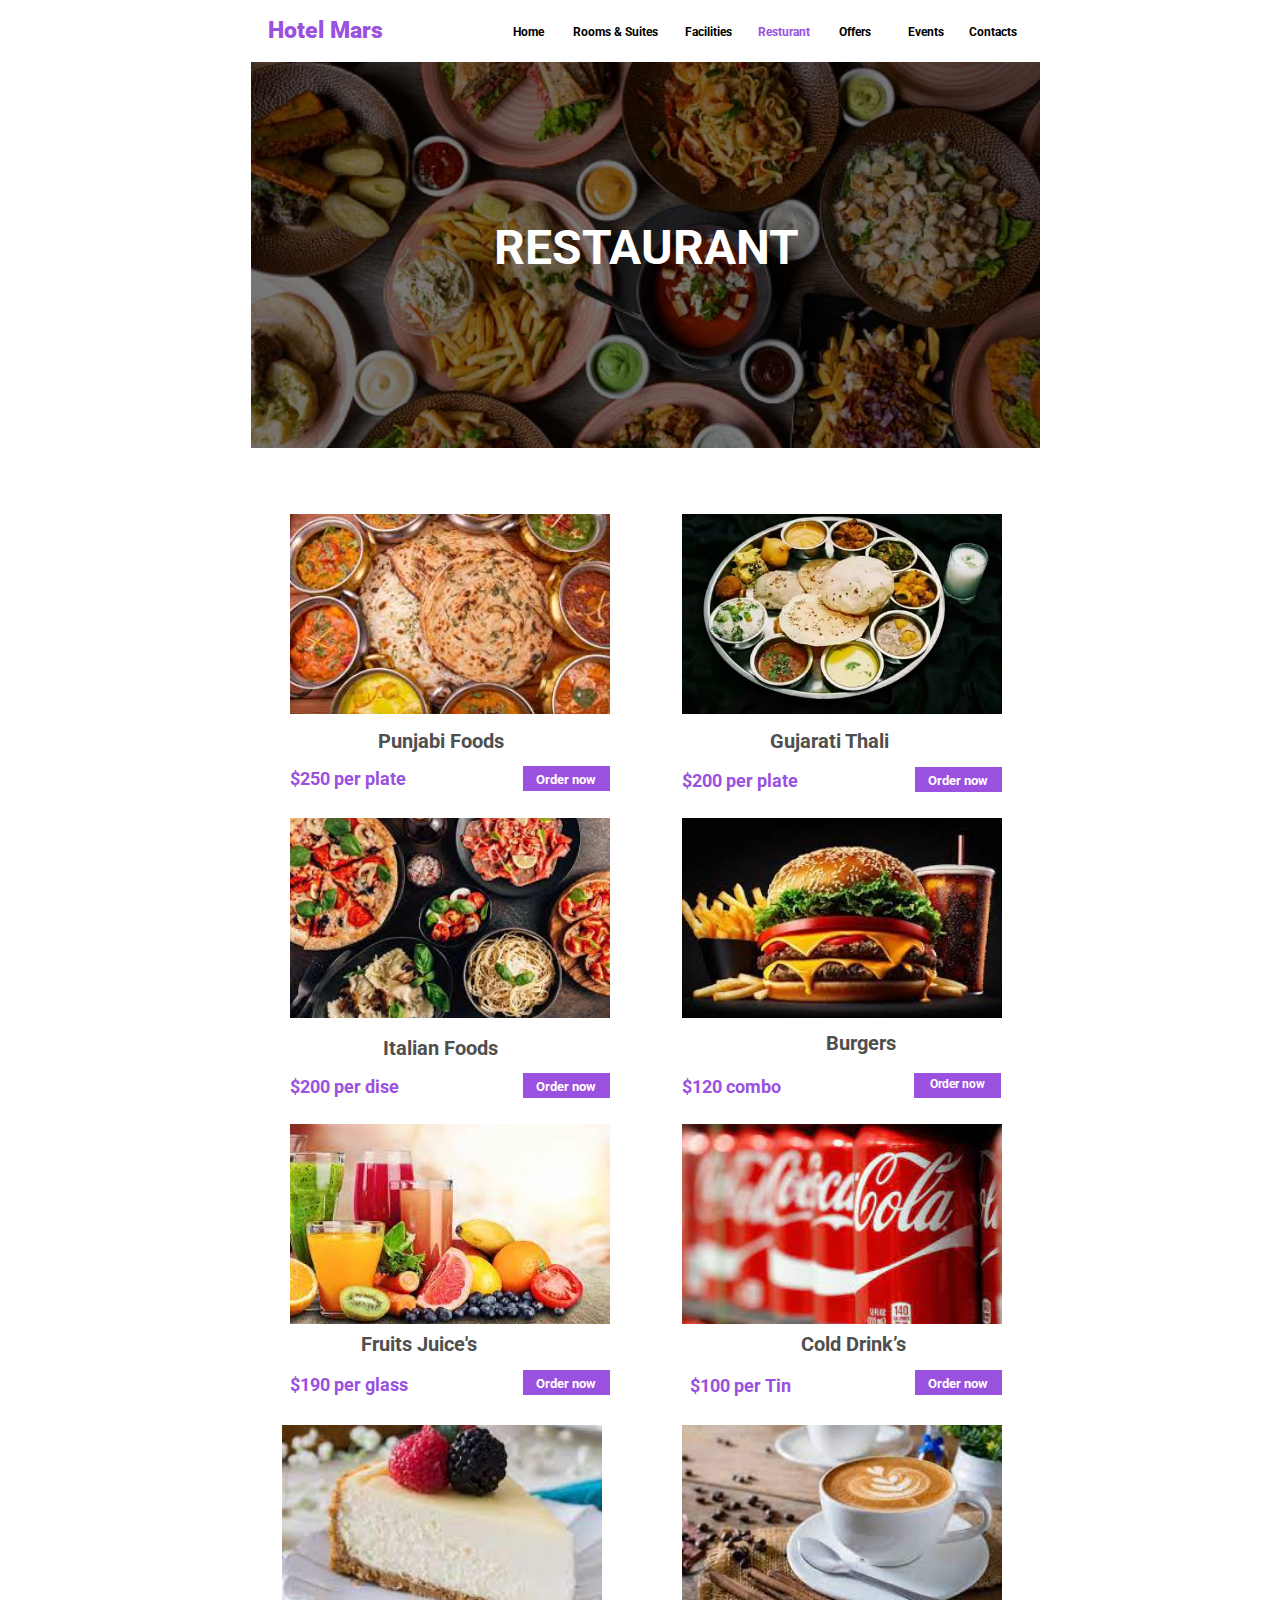
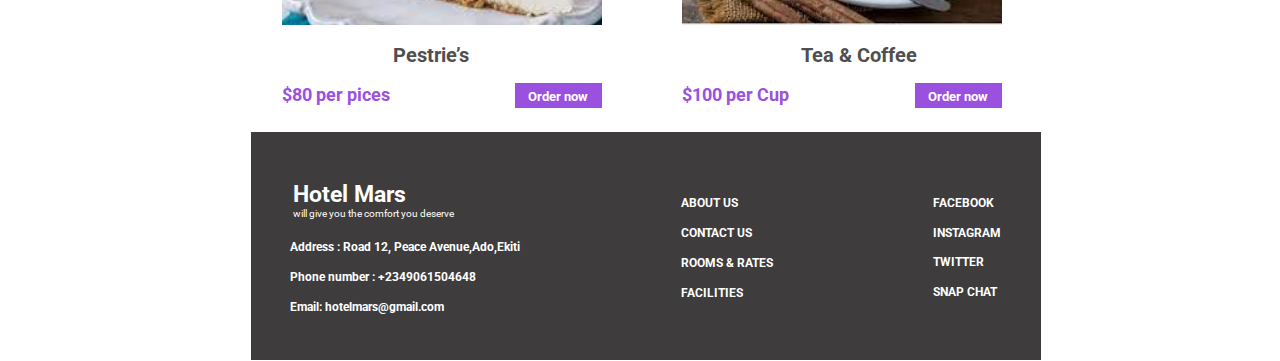
<file: assingment 2/restaurant.html>
<!DOCTYPE html>
<html>
  <head>
    <meta charset="utf-8" />
    <meta name="viewport" content="initial-scale=1, width=device-width" />

    <link rel="stylesheet" href="./global.css" />
    <link rel="stylesheet" href="./restaurant.css" />
    <link
      rel="stylesheet"
      href="https://fonts.googleapis.com/css2?family=Roboto:wght@400;500;700;900&display=swap"
    />
    <link
      rel="stylesheet"
      href="https://fonts.googleapis.com/css2?family=Inter:wght@400&display=swap"
    />
  </head>
  <body>
    <div class="restaurant">
      <div class="footer-page-parent">
        <div class="footer-page5">
          <div class="footer-page-child3"></div>
          <div class="footer-items5">
            <div class="footer-page-left-items5">
              <div class="hotel-mars-will-container5">
                <p class="hotel-mars16">
                  <b>Hotel Mars</b>
                </p>
                <p class="will-give-you5">
                  will give you the comfort you deserve
                </p>
              </div>
              <b class="address-road5"
                >Address : Road 12, Peace Avenue,Ado,Ekiti</b
              >
              <b class="phone-number5">Phone number : +2349061504648</b>
              <b class="email-hotelmarsgmailcom5">Email: hotelmars@gmail.com</b>
            </div>
            <div class="footer-page-center-items5">
              <b class="about-us5">ABOUT US</b>
              <b class="contact-us5">CONTACT US</b>
              <b class="rooms-rates5">ROOMS & RATES</b>
              <b class="facilities10">FACILITIES</b>
            </div>
            <div class="footer-page-right-items5">
              <b class="about-us5">FACEBOOK</b>
              <b class="contact-us5">INSTAGRAM</b>
              <b class="twitter5">TWITTER</b>
              <b class="phone-number5">SNAP CHAT</b>
            </div>
          </div>
        </div>
        <div class="nav-bar5">
          <div class="nav-bar-child3"></div>
          <div class="nav-items5">
            <div class="hotel-mars17">
              <p class="hotel-mars16">Hotel Mars</p>
              <p class="hotel-mars16">&nbsp;</p>
            </div>
            <a href="index.html"><b class="home6">Home</b></a>
            <a href="r-o-o-m-s-a-n-d-r-a-t-e.html"><b class="rooms-suites5" id="roomsSuites">Rooms & Suites</b></a>
            <a href="f-a-c-i-l-i-t-i-e-s.html"><b class="facilities11" id="facilitiesText">Facilities</b></a>
            <a href="o-f-f-e-r-s.html"><b class="offers7" id="offersText">Offers</b></a>
            <a href="c-o-n-t-a-c-t-u-s-p-a-g-e.html"><b class="contacts5" id="contactsText">Contacts</b></a>
            <b class="resturant5">Resturant</b>
            <a href="events.html"><b class="events7" id="eventsText">Events</b></a>
          </div>
        </div>
        <div class="food">
          <div class="tea-coffee">
            <img
              class="sea-view-penthouse-suite-1-1-icon"
              alt=""
              src="public/coffee.jpeg"
            />

            <div class="tea-coffee-parent">
              <b class="tea-coffee1">Tea & Coffee</b>
              <b class="per-cup">$100 per Cup</b>
              <div class="rectangle-parent28">
                <div class="group-child33"></div>
                <b class="order-now">Order now</b>
              </div>
            </div>
          </div>
          <div class="pestries">
            <img
              class="sea-view-penthouse-suite-1-1-icon"
              alt=""
              src="public/pestries.jpeg"
            />

            <div class="tea-coffee-parent">
              <b class="pestries1">Pestrie’s</b>
              <b class="per-cup">$80 per pices</b>
              <div class="rectangle-parent28">
                <div class="group-child33"></div>
                <b class="order-now">Order now</b>
              </div>
            </div>
          </div>
          <div class="cold-drinks">
            <img
              class="sea-view-penthouse-suite-1-1-icon"
              alt=""
              src="public/cold drinks.jpeg"
            />

            <div class="cold-drinks-parent">
              <b class="pestries1">Cold Drink’s</b>
              <b class="per-tin">$100 per Tin</b>
              <div class="rectangle-parent30">
                <div class="group-child33"></div>
                <b class="order-now">Order now</b>
              </div>
            </div>
          </div>
          <div class="fruits-juices">
            <img
              class="sea-view-penthouse-suite-1-1-icon"
              alt=""
              src="public/fruit juice.jpeg"
            />

            <div class="fruits-juices-parent">
              <b class="fruits-juices1">Fruits Juice's </b>
              <b class="per-glass">$190 per glass</b>
              <div class="rectangle-parent31">
                <div class="group-child33"></div>
                <b class="order-now">Order now</b>
              </div>
            </div>
          </div>
          <div class="burgers">
            <img
              class="sea-view-penthouse-suite-1-1-icon"
              alt=""
              src="public/burger.jpeg"
            />

            <div class="burgers-parent">
              <b class="burgers1">Burgers </b>
              <b class="combo">$120 combo</b>
              <div class="rectangle-parent32">
                <div class="group-child33"></div>
                <b class="order-now4">Order now</b>
              </div>
            </div>
          </div>
          <div class="italian-food">
            <img
              class="sea-view-penthouse-suite-1-1-icon"
              alt=""
              src="public/italian.jpeg"
            />

            <div class="italian-foods-parent">
              <b class="italian-foods">Italian Foods</b>
              <b class="per-dise">$200 per dise</b>
              <div class="rectangle-parent33">
                <div class="group-child33"></div>
                <b class="order-now">Order now</b>
              </div>
            </div>
          </div>
          <div class="gujarati-thali">
            <img
              class="sea-view-penthouse-suite-1-1-icon"
              alt=""
              src="public/gujarati thali.webp"
            />

            <div class="gujarati-thali-parent">
              <b class="punjabi-foods">Gujarati Thali</b>
              <b class="per-cup">$200 per plate</b>
              <div class="rectangle-parent31">
                <div class="group-child33"></div>
                <b class="order-now">Order now</b>
              </div>
            </div>
          </div>
          <div class="punjabi-food">
            <img
              class="sea-view-penthouse-suite-1-1-icon"
              alt=""
              src="public/punjabi.jpeg"
            />

            <div class="punjabi-foods-parent">
              <b class="punjabi-foods">Punjabi Foods</b>
              <b class="per-night">$250 per plate</b>
              <div class="rectangle-parent33">
                <div class="group-child33"></div>
                <b class="order-now">Order now </b>
              </div>
            </div>
          </div>
        </div>
        <div class="rooms-and-rate-header">
          <img class="bedddd-34-icon" alt="" src="public/home.webp" />

          <div class="rectangle-parent36">
            <div class="group-child41"></div>
            <b class="restaurant1">RESTAURANT</b>
          </div>
        </div>
      </div>
    </div>

    <script>
      var roomsSuites = document.getElementById("roomsSuites");
      if (roomsSuites) {
        roomsSuites.addEventListener("click", function (e) {
          window.location.href = "./r-o-o-m-s-a-n-d-r-a-t-e.html";
        });
      }
      
      var facilitiesText = document.getElementById("facilitiesText");
      if (facilitiesText) {
        facilitiesText.addEventListener("click", function (e) {
          window.location.href = "./f-a-c-i-l-i-t-i-e-s.html";
        });
      }
      
      var offersText = document.getElementById("offersText");
      if (offersText) {
        offersText.addEventListener("click", function (e) {
          window.location.href = "./o-f-f-e-r-s.html";
        });
      }
      
      var contactsText = document.getElementById("contactsText");
      if (contactsText) {
        contactsText.addEventListener("click", function (e) {
          window.location.href = "./c-o-n-t-a-c-t-u-s-p-a-g-e.html";
        });
      }
      
      var eventsText = document.getElementById("eventsText");
      if (eventsText) {
        eventsText.addEventListener("click", function (e) {
          window.location.href = "./events.html";
        });
      }
      </script>
  </body>
</html>
</file>
<file: assingment 2/global.css>
body {
  margin: 0;
  line-height: normal;
}

:root {
  /* fonts */
  --font-roboto: Roboto;
  --font-inter: Inter;

  /* font sizes */
  --font-size-xs: 12px;
  --font-size-lg: 18px;
  --font-size-17xl: 36px;
  --font-size-3xs: 10px;
  --font-size-5xl: 23px;
  --font-size-xl: 20px;
  --font-size-13xl: 32px;
  --font-size-29xl: 48px;
  --font-size-mini: 15px;
  --font-size-sm: 14px;
  --font-size-smi: 13px;

  /* Colors */
  --color-white: #fff;
  --gray-2: #4f4f4f;
  --purple-1: #9b51e0;
  --color-gray-100: rgba(0, 0, 0, 0.7);
  --color-gray-200: rgba(0, 0, 0, 0.53);
  --color-darkslategray: #3e3c3c;
  --color-gainsboro: #d9d9d9;
  --color-black: #000;

  /* Border radiuses */
  --br-31xl: 50px;
  --br-xl: 20px;
}
</file>
<file: assingment 2/index.css>
.nav-bar-child {
  position: absolute;
  top: 0;
  left: 0;
  background-color: var(--color-white);
  width: 790px;
  height: 61px;
}
.blank-line {
  margin: 0;
}
.hotel-mars {
  margin: 0;
}
.home1,
.rooms-suites {
  position: absolute;
  top: 7px;
  color: black;
}
.home1 {
  left: 249px;
  color: var(--purple-1);
}
.rooms-suites {
  left: 308px;
  display: inline-block;
  width: 87px;
  cursor: pointer;
}
.contacts,
.events,
.facilities,
.offers,
.resturant {
  position: absolute;
  top: 7px;
  left: 421px;
  cursor: pointer;
  color: black;
}
.contacts,
.events,
.offers,
.resturant {
  left: 575px;
}
.contacts,
.events,
.resturant {
  left: 705px;
}
.events,
.resturant {
  left: 494px;
}
.events {
  left: 644px;
}
.nav-items {
  position: absolute;
  top: 16px;
  left: 11px;
  width: 754px;
  height: 28px;
}
.hotel-lunar {
  position: absolute;
  top: 15px;
  left: 20px;
  font-size: var(--font-size-5xl);
  font-weight: 900;
  color: var(--purple-1);
  display: inline-block;
  /* width: 127px; */
  height: 28px;
}
.hotel-mars {
  top: 133px;
  left: 349px;
  color: var(--purple-1);
  display: none;
  width: 98px;
  height: 20px;
}
.span {
  color: var(--color-darkslategray);
}
.hotel-mars2 {
  color: var(--purple-1);
}
.about-hotel-mars-container {
  position: absolute;
  top: calc(50% - 395px);
  left: 40px;
  font-size: var(--font-size-lg);
  font-weight: 900;
}
.ladies-and-gentlemen {
  font-weight: 500;
}
.ladies-and-gentlemen-container,
.ladies-and-gentlemen1 {
  position: absolute;
  top: 571px;
  left: 39px;
  text-align: left;
  display: inline-block;
  width: 369px;
}
.ladies-and-gentlemen1 {
  top: 654px;
  font-weight: 500;
}
.bedddd33-1-icon {
  position: absolute;
  top: 502px;
  left: 428px;
  width: 323px;
  height: 276px;
  object-fit: cover;
}
.home-child {
  position: absolute;
  top: 886px;
  left: 140px;
  background-color: var(--color-white);
  width: 101px;
  height: 25px;
}
.home-item {
  position: absolute;
  top: 888px;
  left: 308px;
  width: 100px;
  height: 100px;
  overflow: hidden;
}
.footer-page-child {
  position: absolute;
  top: 0;
  left: 0;
  background-color: var(--color-darkslategray);
  width: 790px;
  height: 230px;
}
.will-give-you {
  margin: 0;
  font-size: var(--font-size-3xs);
}
.hotel-mars-will-container {
  position: absolute;
  top: 0;
  left: 3px;
  display: inline-block;
  width: 208px;
  height: 46px;
  font-size: var(--font-size-5xl);
}
.address-road,
.phone-number {
  position: absolute;
  top: 59px;
  left: 0;
}
.phone-number {
  top: 89px;
}
.email-hotelmarsgmailcom {
  position: absolute;
  top: 119px;
  left: 0;
}
.footer-page-left-items {
  width: 232px;
  height: 133px;
}
.about-us,
.contact-us,
.footer-page-left-items {
  position: absolute;
  top: 0;
  left: 0;
}
.contact-us {
  top: 30px;
}
.facilities1,
.rooms-rates {
  position: absolute;
  top: 60px;
  left: 0;
}
.facilities1 {
  top: 90px;
}
.footer-page-center-items {
  position: absolute;
  top: 15px;
  left: 391px;
  width: 93px;
  height: 104px;
}
.twitter {
  position: absolute;
  top: 59px;
  left: 0;
  display: inline-block;
  width: 51px;
}
.footer-page-right-items {
  position: absolute;
  top: 15px;
  left: 643px;
  width: 69px;
  height: 103px;
}
.footer-items,
.footer-page {
  position: absolute;
  top: 49px;
  left: 39px;
  width: 712px;
  height: 133px;
}
.footer-page {
  top: 1584px;
  left: 0;
  width: 790px;
  height: 230px;
  text-align: left;
  color: var(--color-white);
}
.home-background-image-child {
  position: absolute;
  top: 0;
  left: 0;
  width: 790px;
  height: 374px;
  object-fit: cover;
}
.home-background-image-item {
  position: absolute;
  top: 0;
  left: 0;
  background-color: var(--color-gray-200);
  width: 790px;
  height: 374px;
}
.group-child,
.group-item,
.home-background-image {
  position: absolute;
  top: 61px;
  left: 0;
  width: 790px;
  height: 374px;
}
.group-child,
.group-item {
  top: 0;
  height: 360px;
}
.group-child {
  object-fit: cover;
}
.group-item {
  background-color: var(--color-gray-200);
}
.ladies-and-gentlemen-container1 {
  position: absolute;
  top: 184px;
  left: 128px;
  display: inline-block;
  width: 558px;
  height: 61px;
}
.events-weddings {
  position: absolute;
  top: 114px;
  left: 316px;
  font-size: var(--font-size-lg);
  font-weight: 900;
}
.rectangle-group,
.rectangle-parent {
  position: absolute;
  top: 0;
  left: 0;
  width: 790px;
  height: 360px;
}
.rectangle-parent {
  top: 845px;
  color: var(--color-white);
}
.group-child1 {
  position: absolute;
  top: 0;
  left: 0;
  background-color: var(--purple-1);
  width: 87px;
  height: 21px;
}
.reserve-now {
  position: absolute;
  top: 4px;
  left: 8px;
}
.rectangle-parent1 {
  position: absolute;
  top: 110px;
  left: 163px;
  width: 87px;
  height: 21px;
}
.a-memorable-experience {
  position: absolute;
  top: 0;
  left: 0;
  font-size: var(--font-size-17xl);
}
.text-and-reserve-button {
  position: absolute;
  top: 206px;
  left: 188px;
  width: 415px;
  height: 85px;
  color: var(--color-white);
}
.read-more {
  position: absolute;
  top: 4px;
  left: 14px;
}
.rectangle-parent2 {
  position: absolute;
  top: 757px;
  left: 39px;
  width: 87px;
  height: 21px;
  color: var(--color-white);
}
.our-galleries1 {
  position: absolute;
  top: calc(50% - 127.5px);
  left: calc(50% - 53px);
  font-weight: 900;
}
.bedddd33-2-icon,
.standard-sindle-room-1,
.superior-room-1 {
  position: absolute;
  top: 0;
  left: 221px;
  width: 200px;
  height: 200px;
  object-fit: cover;
}
.standard-sindle-room-1,
.superior-room-1 {
  top: 2px;
  left: 0;
}
.superior-room-1 {
  top: 4px;
  left: 442px;
}
.gallery-images {
  position: absolute;
  top: 51px;
  left: 35px;
  width: 642px;
  height: 204px;
}
.previous-and-next-arrows {
  position: absolute;
  height: 7.22%;
  width: 100%;
  top: 56.47%;
  right: 0;
  bottom: 36.31%;
  left: 0;
  max-width: 100%;
  overflow: hidden;
  max-height: 100%;
}
.our-galleries {
  position: absolute;
  top: calc(50% + 352px);
  left: 50px;
  width: 712px;
  height: 255px;
  font-size: var(--font-size-lg);
}
.standard-single-room {
  position: absolute;
  top: 674px;
  left: 386px;
  display: inline-block;
  width: 194px;
  height: 26px;
}
.home {
  width: 100%;
  position:relative;
  background-color: var(--color-white);
  height: 1814px;
  overflow: hidden;
  text-align: center;
  font-size: var(--font-size-xs);
  color: var(--gray-2);
  font-family: var(--font-roboto);
  left: 250px;
}
</file>
<file: assingment 2/c-o-n-t-a-c-t-u-s-p-a-g-e.css>
.nav-bar-inner {
  position: absolute;
  top: 0;
  left: 0;
  background-color: var(--color-white);
  width: 790px;
  height: 61px;
}
.hotel-mars8 {
  margin: 0;
}
.hotel-mars7 {
  position: absolute;
  top: 0;
  left: 0;
  font-size: var(--font-size-5xl);
  font-weight: 900;
  color: var(--purple-1);
  display: inline-block;
  width: 127px;
  height: 28px;
}
.home3,
.rooms-suites2 {
  position: absolute;
  top: 7px;
  left: 238px;
  color: black;
}
.rooms-suites2 {
  left: 297px;
  display: inline-block;
  width: 87px;
  cursor: pointer;
}
.facilities4 {
  left: 410px;
  cursor: pointer;
}
.contacts2,
.facilities4,
.offers2 {
  position: absolute;
  top: 7px;
  color: black;
}
.offers2 {
  left: 564px;
  cursor: pointer;
}
.contacts2 {
  left: 694px;
  color: var(--purple-1);
}
.events2,
.resturant2 {
  position: absolute;
  top: 7px;
  left: 483px;
  cursor: pointer;
  color: black;
}
.events2 {
  left: 633px;
}
.nav-items2 {
  position: absolute;
  top: 16px;
  left: 11px;
  width: 743px;
  height: 28px;
}
.contact-us-page-child,
.nav-bar2 {
  position: absolute;
  top: 0;
  left: 0;
  width: 790px;
  height: 61px;
}
.contact-us-page-child {
  top: 63px;
  height: 371px;
  object-fit: cover;
}
.well-love-to {
  position: absolute;
  top: 475px;
  left: 176px;
  font-size: var(--font-size-lg);
}
.group-child16 {
  position: absolute;
  top: 0;
  left: 0;
  border: 1px solid var(--purple-1);
  box-sizing: border-box;
  width: 446px;
  height: 25px;
}
.your-name {
  position: absolute;
  top: 6px;
  left: 14px;
}
.rectangle-parent16 {
  position: absolute;
  top: 536px;
  left: 172px;
  width: 446px;
  height: 25px;
}
.your-email {
  position: absolute;
  top: 6px;
  left: 15px;
}
.group-child18,
.rectangle-parent17 {
  position: absolute;
  top: 578px;
  left: 172px;
  width: 446px;
  height: 25px;
}
.group-child18 {
  top: 0;
  left: 0;
  border: 1px solid var(--purple-1);
  box-sizing: border-box;
  height: 145px;
}
.group-child19,
.rectangle-parent18 {
  position: absolute;
  top: 620px;
  left: 172px;
  width: 446px;
  height: 145px;
}
.group-child19 {
  top: 0;
  left: 0;
  border: 1px solid var(--purple-1);
  box-sizing: border-box;
  height: 66.9px;
}
.rate-us- {
  position: absolute;
  top: 4.2px;
  left: 14px;
  display: inline-block;
  width: 50px;
  height: 6.5px;
}
.star-icon {
  position: absolute;
  top: 15px;
  left: 280px;
  width: 45px;
  height: 37.9px;
}
.group-child20,
.group-child21,
.group-child22,
.group-child23 {
  position: absolute;
  top: 14px;
  left: 235px;
  width: 45px;
  height: 37.9px;
}
.group-child21,
.group-child22,
.group-child23 {
  left: 190px;
}
.group-child22,
.group-child23 {
  left: 145px;
}
.group-child23 {
  left: 100px;
}
.rectangle-parent19 {
  position: absolute;
  top: 801px;
  left: 172px;
  width: 446px;
  height: 66.9px;
  color: var(--color-darkslategray);
}
.contact-us-page-item {
  position: absolute;
  top: 63px;
  left: 0;
  background-color: var(--color-gray-200);
  width: 790px;
  height: 371px;
}
.contact-feedback {
  position: absolute;
  top: 237px;
  left: 205px;
  font-size: var(--font-size-17xl);
  color: var(--color-white);
}
.group-child24 {
  position: absolute;
  top: 0;
  left: 0;
  background-color: var(--purple-1);
  width: 446px;
  height: 25px;
}
.send-message {
  position: absolute;
  top: 6px;
  left: 179px;
}
.rectangle-parent20 {
  position: absolute;
  top: 904px;
  left: 172px;
  width: 446px;
  height: 25px;
  color: var(--color-white);
}
.ant-designmail-filled-icon {
  position: absolute;
  top: 0;
  left: 0;
  width: 26px;
  height: 28px;
  overflow: hidden;
}
.hotelmarsgmailcom {
  position: absolute;
  top: 7px;
  left: 38px;
  text-decoration: underline;
  font-weight: 700;
  color: inherit;
}
.ant-designmail-filled-parent {
  position: absolute;
  top: 988px;
  left: 259px;
  width: 161px;
  height: 28px;
}
.b {
  position: absolute;
  top: 8px;
  left: 36px;
}
.bxbxs-phone-icon,
.parent {
  position: absolute;
  height: 30px;
}
.bxbxs-phone-icon {
  top: 0;
  left: 0;
  width: 30px;
  overflow: hidden;
}
.parent {
  top: 982px;
  left: 22px;
  width: 133px;
}
.road-12-peace {
  position: absolute;
  top: 9px;
  left: 34px;
}
.entypolocation-pin-icon {
  position: absolute;
  top: 0;
  left: 0;
  width: 32px;
  height: 32px;
  overflow: hidden;
}
.road-12-peace-avenueadoekit-parent {
  position: absolute;
  top: 980px;
  left: 530px;
  width: 212px;
  height: 32px;
}
.footer-page-inner {
  position: absolute;
  top: 0;
  left: 0;
  background-color: var(--color-darkslategray);
  width: 790px;
  height: 230px;
}
.will-give-you2 {
  margin: 0;
  font-size: var(--font-size-3xs);
}
.hotel-mars-will-container2 {
  position: absolute;
  top: 0;
  left: 3px;
  display: inline-block;
  width: 208px;
  height: 46px;
  font-size: var(--font-size-5xl);
}
.address-road2,
.phone-number2 {
  position: absolute;
  top: 59px;
  left: 0;
}
.phone-number2 {
  top: 89px;
}
.email-hotelmarsgmailcom2 {
  position: absolute;
  top: 119px;
  left: 0;
}
.footer-page-left-items2 {
  width: 232px;
  height: 133px;
}
.about-us2,
.contact-us2,
.footer-page-left-items2 {
  position: absolute;
  top: 0;
  left: 0;
}
.contact-us2 {
  top: 30px;
}
.facilities5,
.rooms-rates2 {
  position: absolute;
  top: 60px;
  left: 0;
}
.facilities5 {
  top: 90px;
}
.footer-page-center-items2 {
  position: absolute;
  top: 15px;
  left: 391px;
  width: 93px;
  height: 104px;
}
.twitter2 {
  position: absolute;
  top: 59px;
  left: 0;
  display: inline-block;
  width: 51px;
}
.footer-page-right-items2 {
  position: absolute;
  top: 15px;
  left: 643px;
  width: 69px;
  height: 103px;
}
.footer-items2,
.footer-page2 {
  position: absolute;
  top: 49px;
  left: 39px;
  width: 712px;
  height: 133px;
}
.footer-page2 {
  top: 1044px;
  left: 0;
  width: 790px;
  height: 230px;
  text-align: left;
  color: var(--color-white);
}
.contact-us-page {
  width: 100%;
  position: relative;
  background-color: var(--color-white);
  border: 1px solid var(--color-white);
  box-sizing: border-box;
  height: 1274px;
  overflow: hidden;
  text-align: center;
  font-size: var(--font-size-xs);
  color: var(--gray-2);
  font-family: var(--font-roboto);
  left: 250px;
}
</file>
<file: assingment 2/events.css>
.nav-bar-child1 {
  position: absolute;
  top: 0;
  left: 0;
  background-color: var(--color-white);
  width: 790px;
  height: 61px;
}
.hotel-mars10 {
  position: absolute;
  top: 0;
  left: 0;
  font-size: var(--font-size-5xl);
  font-weight: 900;
  color: var(--purple-1);
  display: inline-block;
  width: 127px;
  height: 28px;
}
/* .home4 {
  position: absolute;
  top: 7px;
  left: 249px;
  color: black;
} */
.facilities6,
.home4,
.offers3,
.contacts3,
.rooms-suites3,
.events4,
.resturant3 {
  position: absolute;
  top: 7px;
  left: 249px;
  cursor: pointer;
  color: black;
}
.rooms-suites3 {
  left: 308px;
  display: inline-block;
  width: 87px;
}
.facilities6,
.offers3 {
  left: 421px;
}
.offers3 {
  left: 575px;
}
.contacts3 {
  left: 705px;
  cursor: pointer;
}
.resturant3 {
  left: 494px;
  cursor: pointer;
}
.events4 {
  left: 644px;
  color: var(--purple-1);
}
.nav-items3 {
  position: absolute;
  top: 16px;
  left: 11px;
  width: 754px;
  height: 28px;
}
.host-your-events,
.nav-bar3 {
  position: absolute;
  top: 0;
  left: 0;
  width: 790px;
  height: 61px;
  color: var(--gray-2);
}
.host-your-events {
  top: 1167px;
  left: 364px;
  display: none;
  width: 110px;
  height: 25px;
}
.events-child {
  position: absolute;
  top: 1591.5px;
  left: 402.5px;
  border-right: 1px solid var(--color-black);
  box-sizing: border-box;
  width: 1px;
  height: 216px;
  display: none;
}
.footer-page-child1 {
  position: absolute;
  top: 0;
  left: 0;
  background-color: var(--color-darkslategray);
  width: 790px;
  height: 230px;
}
.will-give-you3 {
  margin: 0;
  font-size: var(--font-size-3xs);
}
.hotel-mars-will-container3 {
  position: absolute;
  top: 0;
  left: 3px;
  display: inline-block;
  width: 208px;
  height: 46px;
  font-size: var(--font-size-5xl);
}
.address-road3,
.phone-number3 {
  position: absolute;
  top: 59px;
  left: 0;
}
.phone-number3 {
  top: 89px;
}
.email-hotelmarsgmailcom3 {
  position: absolute;
  top: 119px;
  left: 0;
}
.footer-page-left-items3 {
  width: 232px;
  height: 133px;
}
.about-us3,
.contact-us3,
.footer-page-left-items3 {
  position: absolute;
  top: 0;
  left: 0;
}
.contact-us3 {
  top: 30px;
}
.facilities7,
.rooms-rates3 {
  position: absolute;
  top: 60px;
  left: 0;
}
.facilities7 {
  top: 90px;
}
.footer-page-center-items3 {
  position: absolute;
  top: 15px;
  left: 391px;
  width: 93px;
  height: 104px;
}
.twitter3 {
  position: absolute;
  top: 59px;
  left: 0;
  display: inline-block;
  width: 51px;
}
.footer-page-right-items3 {
  position: absolute;
  top: 15px;
  left: 643px;
  width: 69px;
  height: 103px;
}
.footer-items3,
.footer-page3 {
  position: absolute;
  top: 49px;
  left: 39px;
  width: 712px;
  height: 133px;
}
.footer-page3 {
  top: 1798px;
  left: 0;
  width: 790px;
  height: 230px;
  text-align: left;
}
.dj-night-child,
.dj-night-item {
  position: absolute;
  top: 0;
  left: 0;
  width: 790px;
  height: 465px;
}
.dj-night-child {
  object-fit: cover;
}
.dj-night-item {
  background-color: var(--color-gray-200);
}
.dj-night,
.dj-night1 {
  position: absolute;
  top: 196px;
  left: 311px;
}
.dj-night {
  top: 1304px;
  left: 0;
  width: 790px;
  height: 465px;
  text-align: left;
  font-size: 40px;
  color: var(--purple-1);
}
.book-a-suite {
  position: absolute;
  top: 80px;
  left: 437px;
  display: inline-block;
  width: 300px;
  height: 106px;
}
.banquet-hall-child,
.banquet-hall-item {
  position: absolute;
  top: 0;
  left: 0;
  width: 409px;
  height: 273px;
}
.banquet-hall-child {
  background-color: var(--color-gray-200);
}
.banquet-hall-item {
  object-fit: cover;
}
.group-child25 {
  position: absolute;
  top: 0;
  left: 0;
  background-color: var(--purple-1);
  width: 88.8px;
  height: 21px;
}
.book-more {
  position: absolute;
  top: 4px;
  left: 14.3px;
  display: inline-block;
  width: 60.2px;
}
.banquet-hall,
.rectangle-parent21 {
  position: absolute;
  top: 246px;
  left: 639px;
  width: 88.8px;
  height: 21px;
  text-align: center;
  color: var(--color-white);
}
.banquet-hall {
  top: 1003px;
  left: 31px;
  width: 737px;
  height: 273px;
  text-align: left;
  color: var(--color-black);
}
.home-background-image-inner {
  position: absolute;
  top: 0;
  left: 0;
  width: 790px;
  height: 374px;
  object-fit: cover;
}
.home-background-image-child1 {
  position: absolute;
  top: 0;
  left: 0;
  background-color: var(--color-gray-200);
  width: 790px;
  height: 374px;
}
.home-background-image1 {
  position: absolute;
  top: 61px;
  left: 0;
  width: 790px;
  height: 374px;
}
.group-child26,
.wedding-events-child {
  position: absolute;
  top: 0;
  left: 0;
  width: 790px;
  height: 286px;
}
.wedding-events-child {
  object-fit: cover;
}
.group-child26 {
  background-color: var(--color-gray-200);
}
.a-wedding-is-the-ceremony-in-w,
.weddings-events {
  position: absolute;
  top: 137px;
  left: 112px;
  display: inline-block;
  width: 558px;
  height: 48.5px;
}
.weddings-events {
  top: 91px;
  left: 327px;
  font-size: var(--font-size-lg);
  font-weight: 900;
  font-family: var(--font-roboto);
  width: 156px;
  height: 22px;
}
.rectangle-parent22,
.wedding-events {
  position: absolute;
  top: 0;
  left: 0;
  width: 790px;
  height: 286px;
}
.wedding-events {
  top: 702px;
  font-family: var(--font-inter);
}
.rectangle-parent23 {
  position: absolute;
  top: 169px;
  left: 6px;
  width: 88.8px;
  height: 21px;
}
.bedddd33-1-icon1 {
  position: absolute;
  top: 0;
  left: 428.5px;
  width: 329.5px;
  height: 190px;
  object-fit: cover;
}
.conference-meeting-hall {
  color: var(--purple-1);
}
.conference-meeting-hall-container {
  position: absolute;
  top: calc(50% - 95px);
  left: calc(50% - 379px);
  font-size: var(--font-size-lg);
  font-weight: 900;
  display: inline-block;
  width: 211.2px;
  color: var(--color-darkslategray);
}
.conference-hall,
.group-child28 {
  position: absolute;
  top: 464px;
  left: 7px;
  width: 758px;
  height: 190px;
}
.group-child28 {
  top: 0;
  left: 0;
  background-color: var(--purple-1);
  width: 87px;
  height: 21px;
}
.book-now {
  position: absolute;
  top: 1px;
  left: 7px;
}
.rectangle-parent24 {
  position: absolute;
  top: 78px;
  left: 51px;
  width: 87px;
  height: 21px;
}
.events5 {
  position: absolute;
  top: 0;
  left: 0;
  font-size: var(--font-size-29xl);
}
.text-and-reserve-button1 {
  position: absolute;
  top: 192px;
  left: 300px;
  width: 189px;
  height: 99px;
  font-size: var(--font-size-mini);
}
.mars-hotels-offer {
  margin: 0;
}
.mars-hotels-offer-container {
  position: absolute;
  top: 515px;
  left: 7px;
  line-height: 116.67%;
  display: inline-block;
  color: var(--color-black);
  text-align: left;
  width: 430px;
}
.banquet-hall1 {
  position: absolute;
  top: 1032px;
  left: 529px;
  font-size: var(--font-size-5xl);
  font-weight: 900;
  color: var(--purple-1);
  display: inline-block;
  width: 173px;
  height: 37px;
}
.events3 {
  width: 100%;
  position: relative;
  background-color: var(--color-white);
  height: 2028px;
  overflow: hidden;
  text-align: center;
  font-size: var(--font-size-xs);
  color: var(--color-white);
  font-family: var(--font-roboto);
  left: 250px;
}
</file>
<file: assingment 2/f-a-c-i-l-i-t-i-e-s.css>
.nav-bar-child4 {
  position: absolute;
  top: 0;
  left: 0;
  background-color: var(--color-white);
  width: 790px;
  height: 61px;
}
.hotel-mars19 {
  position: absolute;
  top: 16px;
  left: 11px;
  font-weight: 900;
  display: inline-block;
  width: 127px;
  height: 28px;
}
.home7,
.rooms-suites6 {
  position: absolute;
  top: 0;
  left: 0;
  color: black;
}
.rooms-suites6 {
  left: 59px;
  display: inline-block;
  width: 87px;
  cursor: pointer;
}
.facilities13 {
  position: absolute;
  top: 0;
  left: 172px;
  color: var(--purple-1);
}
.contacts6,
.events8,
.offers8,
.resturant6 {
  position: absolute;
  top: 0;
  left: 326px;
  cursor: pointer;
  color: black;
}
.contacts6,
.events8,
.resturant6 {
  left: 456px;
  color: black;
}
.events8,
.resturant6 {
  left: 245px;
}
.events8 {
  left: 395px;
}
.nav-items6 {
  position: absolute;
  top: 23px;
  left: 261px;
  width: 505px;
  height: 14px;
  font-size: var(--font-size-xs);
  color: var(--gray-2);
}
.footer-page-child4,
.nav-bar6 {
  position: absolute;
  top: 0;
  left: 0;
  width: 790px;
}
.nav-bar6 {
  height: 61px;
  text-align: center;
  font-size: var(--font-size-5xl);
  color: var(--purple-1);
}
.footer-page-child4 {
  background-color: var(--color-darkslategray);
  height: 230px;
}
.will-give-you6 {
  margin: 0;
  font-size: var(--font-size-3xs);
}
.hotel-mars-will-container6 {
  position: absolute;
  top: 0;
  left: 3px;
  display: inline-block;
  width: 208px;
  height: 46px;
  font-size: var(--font-size-5xl);
}
.address-road6,
.phone-number6 {
  position: absolute;
  top: 59px;
  left: 0;
}
.phone-number6 {
  top: 89px;
}
.email-hotelmarsgmailcom6 {
  position: absolute;
  top: 119px;
  left: 0;
}
.footer-page-left-items6 {
  position: absolute;
  top: 0;
  left: 0;
  width: 232px;
  height: 133px;
}
.contact-us6 {
  position: absolute;
  top: 30px;
  left: 0;
}
.facilities14,
.rooms-rates6 {
  position: absolute;
  top: 60px;
  left: 0;
}
.facilities14 {
  top: 90px;
}
.footer-page-center-items6 {
  position: absolute;
  top: 15px;
  left: 391px;
  width: 93px;
  height: 104px;
}
.twitter6 {
  position: absolute;
  top: 59px;
  left: 0;
  display: inline-block;
  width: 51px;
}
.footer-items6,
.footer-page-right-items6 {
  position: absolute;
  top: 15px;
  left: 643px;
  width: 69px;
  height: 103px;
}
.footer-items6 {
  top: 49px;
  left: 39px;
  width: 712px;
  height: 133px;
}
.facilities-child,
.footer-page6 {
  position: absolute;
  left: 0;
  width: 790px;
}
.footer-page6 {
  top: 1584px;
  height: 230px;
  font-size: var(--font-size-xs);
  color: var(--color-white);
}
.facilities-child {
  top: 61px;
  height: 378px;
  object-fit: cover;
}
.gym-1-icon,
.swimming-pool-design-and-const-icon {
  position: absolute;
  top: 527px;
  left: 39px;
  width: 320px;
  height: 200px;
  object-fit: cover;
}
.gym-1-icon {
  top: 529px;
  left: 431px;
}
.barr-1-icon,
.conference-room-1,
.parking-garage-1,
.spa-1-icon {
  position: absolute;
  top: 815px;
  left: 39px;
  width: 320px;
  height: 200px;
  object-fit: cover;
}
.conference-room-1,
.parking-garage-1,
.spa-1-icon {
  left: 431px;
}
.conference-room-1,
.parking-garage-1 {
  top: 1124px;
  left: 39px;
}
.parking-garage-1 {
  left: 431px;
}
.we-also-offer {
  font-size: var(--font-size-sm);
  color: var(--purple-1);
}
.library-services,
.we-also-offer {
  margin-block-start: 0;
  margin-block-end: 2px;
}
.laundry-services {
  margin: 0;
}
.we-also-offer-container {
  position: absolute;
  top: 1419px;
  left: 42px;
  line-height: 20px;
  display: inline-block;
  width: 162px;
  height: 104px;
  font-size: var(--font-size-xs);
}
.facilities-item {
  position: absolute;
  top: 61px;
  left: 0;
  background-color: var(--color-gray-200);
  width: 790px;
  height: 378px;
}
.facilities15 {
  position: absolute;
  top: 201px;
  left: 202px;
  font-size: var(--font-size-17xl);
  display: inline-block;
  color: var(--color-white);
  text-align: center;
  width: 365px;
  height: 54px;
}
.delicious-meals-air-container,
.shuffle-private-transfers-container {
  position: absolute;
  top: 1428px;
  left: 319px;
  font-size: var(--font-size-xs);
  line-height: 20px;
  display: inline-block;
  width: 161px;
  height: 86px;
}
.shuffle-private-transfers-container {
  top: 1439px;
  left: 595px;
  width: 156px;
  height: 64px;
}
.gym,
.resturants-bar,
.swimming-pool {
  position: absolute;
  top: 745px;
  left: 150px;
  line-height: 20px;
}
.gym,
.resturants-bar {
  top: 747px;
  left: 577px;
}
.resturants-bar {
  top: 1033px;
  left: 146px;
}
.conference-room,
.packing-garage,
.spa-jaccuzi {
  position: absolute;
  top: 1343px;
  left: 142px;
  line-height: 20px;
}
.packing-garage,
.spa-jaccuzi {
  left: 541px;
}
.spa-jaccuzi {
  top: 1033px;
  left: 547px;
}
.facilities12 {
  width: 100%;
  position: relative;
  background-color: var(--color-white);
  border: 1px solid var(--color-white);
  box-sizing: border-box;
  height: 1814px;
  overflow: hidden;
  text-align: left;
  font-size: var(--font-size-sm);
  color: var(--gray-2);
  font-family: var(--font-roboto);
  left: 250px;
}
</file>
<file: assingment 2/o-f-f-e-r-s.css>
.nav-bar-child2 {
  position: absolute;
  top: 0;
  left: 0;
  background-color: var(--color-white);
  width: 790px;
  height: 61px;
}
.hotel-mars14 {
  margin: 0;
}
.hotel-mars13 {
  position: absolute;
  top: 0;
  left: 0;
  font-size: var(--font-size-5xl);
  font-weight: 900;
  color: var(--purple-1);
  display: inline-block;
  width: 127px;
  height: 28px;
}
.home5 {
  position: absolute;
  top: 6px;
  left: 239px;
}
.rooms-suites4 {
  left: 298px;
  display: inline-block;
  width: 87px;
  cursor: pointer;
}
.facilities8,
.offers5,
.home5,
.rooms-suites4 {
  position: absolute;
  top: 6px;
  color: black;
}
.facilities8 {
  left: 411px;
  cursor: pointer;
}
.offers5 {
  left: 565px;
  color: var(--purple-1);
}
.contacts4,
.events6,
.resturant4 {
  position: absolute;
  top: 6px;
  left: 695px;
  cursor: pointer;
  color: black;
}
.events6,
.resturant4 {
  left: 484px;
}
.events6 {
  left: 634px;
}
.nav-items4 {
  position: absolute;
  top: 16px;
  left: 11px;
  width: 744px;
  height: 28px;
}
.nav-bar4,
.offers-child {
  position: absolute;
  left: 0;
  width: 790px;
}
.nav-bar4 {
  top: 0;
  height: 61px;
  color: var(--gray-2);
}
.offers-child {
  top: 63px;
  height: 371px;
  object-fit: cover;
}
.search-offers-now {
  position: absolute;
  top: 475px;
  left: 292px;
  font-size: var(--font-size-5xl);
  color: var(--purple-1);
}
.footer-page-child2 {
  position: absolute;
  top: 0;
  left: 0;
  background-color: var(--color-darkslategray);
  width: 790px;
  height: 230px;
}
.will-give-you4 {
  margin: 0;
  font-size: var(--font-size-3xs);
}
.hotel-mars-will-container4 {
  position: absolute;
  top: 0;
  left: 3px;
  display: inline-block;
  width: 208px;
  height: 46px;
  font-size: var(--font-size-5xl);
}
.address-road4,
.phone-number4 {
  position: absolute;
  top: 59px;
  left: 0;
}
.phone-number4 {
  top: 89px;
}
.email-hotelmarsgmailcom4 {
  position: absolute;
  top: 119px;
  left: 0;
}
.footer-page-left-items4 {
  width: 232px;
  height: 133px;
}
.about-us4,
.contact-us4,
.footer-page-left-items4 {
  position: absolute;
  top: 0;
  left: 0;
}
.contact-us4 {
  top: 30px;
}
.facilities9,
.rooms-rates4 {
  position: absolute;
  top: 60px;
  left: 0;
}
.facilities9 {
  top: 90px;
}
.footer-page-center-items4 {
  position: absolute;
  top: 15px;
  left: 391px;
  width: 93px;
  height: 104px;
}
.twitter4 {
  position: absolute;
  top: 59px;
  left: 0;
  display: inline-block;
  width: 51px;
}
.footer-items4,
.footer-page-right-items4 {
  position: absolute;
  top: 15px;
  left: 643px;
  width: 69px;
  height: 103px;
}
.footer-items4 {
  top: 49px;
  left: 39px;
  width: 712px;
  height: 133px;
}
.footer-page-wrapper,
.footer-page4 {
  position: absolute;
  top: 0;
  left: 0;
  width: 790px;
  height: 230px;
}
.footer-page-wrapper {
  top: 1044px;
  left: 1px;
  text-align: left;
}
.group-child29,
.group-child30 {
  position: absolute;
  top: 0;
  left: 0;
  border-radius: var(--br-xl);
  background-color: var(--color-gainsboro);
  width: 559px;
  height: 357px;
}
.group-child30 {
  top: 79px;
  background-color: var(--color-white);
  width: 464px;
  height: 61px;
}
.div {
  position: absolute;
  top: calc(50% + 9px);
  left: calc(50% - 9px);
}
.group-child31 {
  position: absolute;
  top: 0;
  left: 0;
  border-radius: var(--br-xl);
  background-color: var(--color-white);
  width: 464px;
  height: 47px;
}
.location-icon {
  position: absolute;
  top: 15px;
  left: 402px;
  width: 55px;
  height: 33px;
  object-fit: cover;
}
.choose-location {
  position: absolute;
  top: 15px;
  left: 11px;
  font-size: var(--font-size-5xl);
  color: var(--color-darkslategray);
}
.calendar-icon2,
.calendar-icon3 {
  position: absolute;
  top: 5px;
  left: 372px;
  width: 65px;
  height: 46px;
  object-fit: cover;
}
.calendar-icon3 {
  left: 144px;
}
.check-in1 {
  position: absolute;
  top: 0;
  left: 0;
  font-size: var(--font-size-mini);
  display: inline-block;
  width: 62px;
  height: 16px;
}
.check-out1 {
  position: absolute;
  top: 3px;
  left: 226px;
  font-size: var(--font-size-sm);
}
.mon13-feb,
.tue-14-feb {
  position: absolute;
  top: 27px;
  left: 226px;
  color: var(--color-black);
}
.mon13-feb {
  top: 23px;
  left: 0;
}
.calendar-parent,
.check-inout {
  position: absolute;
  top: 0;
  left: 0;
  width: 328px;
  height: 50px;
}
.calendar-parent {
  top: 82px;
  left: 25px;
  width: 437px;
  height: 51px;
  font-size: var(--font-size-xl);
  color: var(--color-gray-100);
}
.group-child32,
.rectangle-parent26 {
  position: absolute;
  top: 66px;
  left: 48px;
  width: 464px;
  height: 140px;
}
.group-child32 {
  top: 0;
  left: 0;
  border-radius: var(--br-31xl);
  background-color: #1236f5;
  width: 252px;
  height: 44px;
}
.search {
  position: absolute;
  top: 3px;
  left: 43px;
  white-space: pre-wrap;
}
.rectangle-parent27 {
  position: absolute;
  top: 280px;
  left: 166px;
  width: 252px;
  height: 44px;
  font-size: var(--font-size-13xl);
  color: var(--color-white);
  font-family: var(--font-inter);
}
.rectangle-parent25 {
  position: absolute;
  top: 536px;
  left: 122px;
  width: 559px;
  height: 357px;
  opacity: 0.8;
  text-align: left;
  font-size: var(--font-size-29xl);
  color: rgba(0, 0, 0, 0.5);
}
.offers6 {
  position: absolute;
  top: 227px;
  left: 315px;
  font-size: var(--font-size-17xl);
}
.offers4 {
  width: 100%;
  position: relative;
  background-color: var(--color-white);
  border: 1px solid var(--color-white);
  box-sizing: border-box;
  height: 1274px;
  overflow: hidden;
  text-align: center;
  font-size: var(--font-size-xs);
  color: var(--color-white);
  font-family: var(--font-roboto);
  left: 250px;
}
</file>
<file: assingment 2/online-booking.css>
.nav-bar-item {
  position: absolute;
  top: 0;
  left: 0;
  background-color: var(--color-white);
  width: 790px;
  height: 61px;
}
.hotel-mars5 {
  margin: 0;
}
.hotel-mars4 {
  position: absolute;
  top: 0;
  left: 0;
  font-size: var(--font-size-5xl);
  display: inline-block;
  color: var(--purple-1);
  width: 127px;
  height: 28px;
}
.home2 {
  left: 239px;
}
.facilities2,
.home2,
.rooms-suites1 {
  position: absolute;
  top: 6px;
  cursor: pointer;
}
.rooms-suites1 {
  left: 298px;
  display: inline-block;
  width: 87px;
}
.facilities2 {
  left: 411px;
}
.contacts1,
.events1,
.offers1,
.resturant1 {
  position: absolute;
  top: 6px;
  left: 565px;
  cursor: pointer;
}
.contacts1,
.events1,
.resturant1 {
  left: 695px;
}
.events1,
.resturant1 {
  left: 484px;
}
.events1 {
  left: 634px;
}
.nav-items1 {
  position: absolute;
  top: 16px;
  left: 11px;
  width: 744px;
  height: 28px;
}
.footer-page-item,
.nav-bar1 {
  position: absolute;
  top: 0;
  left: 0;
  width: 790px;
  height: 61px;
}
.footer-page-item {
  background-color: var(--color-darkslategray);
  height: 230px;
}
.will-give-you1 {
  margin: 0;
  font-size: var(--font-size-3xs);
}
.hotel-mars-will-container1 {
  position: absolute;
  top: 0;
  left: 3px;
  display: inline-block;
  width: 208px;
  height: 46px;
  font-size: var(--font-size-5xl);
}
.address-road1,
.phone-number1 {
  position: absolute;
  top: 59px;
  left: 0;
}
.phone-number1 {
  top: 89px;
}
.email-hotelmarsgmailcom1 {
  position: absolute;
  top: 119px;
  left: 0;
}
.footer-page-left-items1 {
  width: 232px;
  height: 133px;
}
.about-us1,
.contact-us1,
.footer-page-left-items1 {
  position: absolute;
  top: 0;
  left: 0;
}
.contact-us1 {
  top: 30px;
}
.facilities3,
.rooms-rates1 {
  position: absolute;
  top: 60px;
  left: 0;
}
.facilities3 {
  top: 90px;
}
.footer-page-center-items1 {
  position: absolute;
  top: 15px;
  left: 391px;
  width: 93px;
  height: 104px;
}
.twitter1 {
  position: absolute;
  top: 59px;
  left: 0;
  display: inline-block;
  width: 51px;
}
.footer-items1,
.footer-page-right-items1 {
  position: absolute;
  top: 15px;
  left: 643px;
  width: 69px;
  height: 103px;
}
.footer-items1 {
  top: 49px;
  left: 39px;
  width: 712px;
  height: 133px;
}
.footer-page1 {
  top: 0;
  width: 790px;
  height: 230px;
}
.footer,
.footer-page1,
.group-child3 {
  position: absolute;
  left: 0;
}
.footer {
  top: 1044px;
  width: 790px;
  height: 230px;
  text-align: left;
  color: var(--color-white);
}
.group-child3 {
  top: 0;
  border-radius: var(--br-31xl);
  background-color: var(--purple-1);
  width: 402px;
  height: 73px;
}
.bookin-now {
  position: absolute;
  top: 20.9px;
  left: 93px;
  display: inline-block;
  width: 216px;
  height: 44.5px;
}
.rectangle-parent3 {
  position: absolute;
  top: 900px;
  left: 198px;
  width: 402px;
  height: 73px;
  font-size: var(--font-size-13xl);
  color: var(--color-white);
}
.group-child4 {
  position: absolute;
  top: 0;
  left: 0;
  background-color: var(--color-gainsboro);
  width: 700px;
  height: 40px;
}
.use-code- {
  position: absolute;
  top: 9px;
  left: 7px;
}
.rectangle-parent4,
.rectangle-parent5 {
  position: absolute;
  top: 632px;
  left: 0;
  width: 700px;
  height: 40px;
}
.rectangle-parent5 {
  top: 568px;
}
.rectangle-parent6,
.rectangle-parent7,
.rectangle-parent8 {
  position: absolute;
  top: 504px;
  left: 0;
  width: 700px;
  height: 40px;
}
.rectangle-parent7,
.rectangle-parent8 {
  top: 440px;
}
.rectangle-parent8 {
  top: 377px;
}
.rectangle-parent10,
.rectangle-parent11,
.rectangle-parent9 {
  position: absolute;
  top: 314px;
  left: 0;
  width: 700px;
  height: 40px;
}
.rectangle-parent10,
.rectangle-parent11 {
  top: 251px;
}
.rectangle-parent11 {
  top: 188px;
}
.group-child14,
.rectangle-parent12,
.rectangle-parent13 {
  position: absolute;
  top: 125px;
  left: 0;
  width: 700px;
  height: 40px;
}
.group-child14,
.rectangle-parent13 {
  top: 62px;
}
.group-child14 {
  top: 0;
  background-color: var(--color-gainsboro);
  width: 328px;
  height: 39px;
}
.calendar-icon {
  position: absolute;
  top: 4px;
  left: 275px;
  width: 58px;
  height: 31px;
  object-fit: cover;
}
.check-out,
.sun-11 {
  position: absolute;
  top: 8px;
  left: 167px;
}
.check-out {
  left: 6px;
}
.calendar-icon1,
.rectangle-parent14 {
  position: absolute;
  top: 0;
  left: 372px;
  width: 333px;
  height: 39px;
}
.calendar-icon1 {
  top: 4px;
  left: 274px;
  width: 58px;
  height: 31px;
  object-fit: cover;
}
.check-in,
.sat-10 {
  position: absolute;
  top: 8px;
  left: 164px;
}
.check-in {
  left: 7px;
}
.group-parent,
.rectangle-parent15 {
  position: absolute;
  top: 0;
  left: 0;
  width: 332px;
  height: 39px;
}
.group-parent {
  top: 168px;
  left: 42px;
  width: 705px;
  height: 672px;
  font-size: var(--font-size-xl);
}
.online-booking1 {
  position: absolute;
  top: 80px;
  left: 246px;
  font-size: var(--font-size-17xl);
  color: var(--purple-1);
}
.online-booking-child {
  position: absolute;
  top: 61px;
  left: 0;
  width: 790px;
  height: 2px;
  object-fit: contain;
}
.online-booking {
  width: 100%;
  position: relative;
  background-color: var(--color-white);
  border: 1px solid var(--color-white);
  box-sizing: border-box;
  height: 1274px;
  overflow: hidden;
  text-align: center;
  font-size: var(--font-size-xs);
  color: var(--gray-2);
  font-family: var(--font-roboto);
  left: 250px;
}
</file>
<file: assingment 2/r-o-o-m-s-a-n-d-r-a-t-e.css>
.footer-page-child5 {
  position: absolute;
  top: 0;
  left: 0;
  background-color: var(--color-darkslategray);
  width: 790px;
  height: 230px;
}
.hotel-mars22 {
  margin: 0;
}
.will-give-you7 {
  margin: 0;
  font-size: var(--font-size-3xs);
}
.hotel-mars-will-container7 {
  position: absolute;
  top: 0;
  left: 3px;
  display: inline-block;
  width: 208px;
  height: 46px;
  font-size: var(--font-size-5xl);
}
.address-road7,
.phone-number7 {
  position: absolute;
  top: 59px;
  left: 0;
}
.phone-number7 {
  top: 89px;
}
.email-hotelmarsgmailcom7 {
  position: absolute;
  top: 119px;
  left: 0;
}
.footer-page-left-items7 {
  width: 232px;
  height: 133px;
}
.about-us7,
.contact-us7,
.footer-page-left-items7 {
  position: absolute;
  top: 0;
  left: 0;
}
.contact-us7 {
  top: 30px;
}
.facilities16,
.rooms-rates7 {
  position: absolute;
  top: 60px;
  left: 0;
}
.facilities16 {
  top: 90px;
}
.footer-page-center-items7 {
  position: absolute;
  top: 15px;
  left: 391px;
  width: 93px;
  height: 104px;
}
.twitter7 {
  position: absolute;
  top: 59px;
  left: 0;
  display: inline-block;
  width: 51px;
}
.footer-page-right-items7 {
  position: absolute;
  top: 15px;
  left: 643px;
  width: 69px;
  height: 103px;
}
.footer-items7,
.footer-page7 {
  position: absolute;
  top: 49px;
  left: 39px;
  width: 712px;
  height: 133px;
}
.footer-page7 {
  top: 1814px;
  left: 1px;
  width: 790px;
  height: 230px;
}
.bedddd-34-icon1,
.group-child42 {
  position: absolute;
  top: 0;
  left: 0;
  width: 790px;
}
.bedddd-34-icon1 {
  height: 386px;
  object-fit: cover;
}
.group-child42 {
  background-color: var(--color-gray-200);
  height: 384px;
}
.our-rooms-and {
  position: absolute;
  top: 160px;
  left: 203px;
}
.rectangle-parent37,
.rooms-and-rate-header1 {
  position: absolute;
  top: 0;
  left: 0;
  width: 790px;
  height: 384px;
}
.rooms-and-rate-header1 {
  top: 51px;
  height: 386px;
  text-align: center;
  font-size: var(--font-size-17xl);
}
.nav-bar-child5 {
  position: absolute;
  top: 0;
  left: 0;
  background-color: var(--color-white);
  width: 790px;
  height: 61px;
}
.hotel-mars23 {
  position: absolute;
  top: 0;
  left: 0;
  font-size: var(--font-size-5xl);
  font-weight: 900;
  color: var(--purple-1);
  display: inline-block;
  width: 127px;
  height: 28px;
}
.home8,
.rooms-suites7 {
  position: absolute;
  top: 8px;
  left: 251px;
  color: black;
}
.rooms-suites7 {
  left: 310px;
  display: inline-block;
  color: var(--purple-1);
  width: 87px;
}
.facilities17 {
  position: absolute;
  top: 8px;
  left: 423px;
  cursor: pointer;
  color: black;
}
.contacts7,
.events9,
.offers9,
.resturant7 {
  position: absolute;
  top: 8px;
  left: 577px;
  color: black;
  cursor: pointer;
}
.contacts7,
.events9,
.resturant7 {
  left: 707px;
}
.events9,
.resturant7 {
  left: 496px;
}
.events9 {
  left: 646px;
}
.nav-bar7,
.nav-items7 {
  position: absolute;
  top: 16px;
  left: 11px;
  width: 756px;
  height: 28px;
}
.nav-bar7 {
  top: 0;
  left: 1px;
  width: 790px;
  height: 61px;
  text-align: center;
  color: var(--gray-2);
}
.sea-view-penthouse-suite-1-1-icon3 {
  position: absolute;
  top: 0;
  left: 0;
  width: 320px;
  height: 200px;
  object-fit: cover;
}
.penthouse-suite-with {
  top: 0;
  left: 52px;
  font-size: var(--font-size-sm);
}
.bathroom,
.penthouse-suite-with,
.per-night1 {
  position: absolute;
  line-height: 20px;
}
.per-night1 {
  top: 131px;
  left: 0;
  font-size: var(--font-size-lg);
  color: var(--purple-1);
}
.bathroom {
  top: 0;
  left: 12px;
}
.ellipse-div {
  position: absolute;
  top: 8px;
  left: 0;
  border-radius: 50%;
  background-color: var(--color-darkslategray);
  width: 6px;
  height: 6px;
}
.bathroom-parent,
.beds-parent,
.group-child44 {
  position: absolute;
  top: 40px;
  left: 0;
  width: 74px;
  height: 20px;
}
.beds-parent,
.group-child44 {
  top: 67px;
  width: 48px;
}
.group-child44 {
  top: 6px;
  border-radius: 50%;
  background-color: var(--color-darkslategray);
  width: 6px;
  height: 6px;
}
.group-child45,
.people-parent {
  position: absolute;
  top: 94px;
  left: 0;
  width: 58px;
  height: 20px;
}
.group-child45 {
  top: 0;
  background-color: var(--purple-1);
  width: 87px;
  height: 25px;
}
.book-now1 {
  position: absolute;
  top: 6px;
  left: 12px;
}
.rectangle-parent38 {
  position: absolute;
  top: 126px;
  left: 233px;
  width: 87px;
  height: 25px;
  cursor: pointer;
  text-align: center;
  color: var(--color-white);
}
.penthouse-suite-with-balcony-v-parent,
.room-6 {
  position: absolute;
  top: 220px;
  left: 0;
  width: 320px;
  height: 151px;
}
.room-6 {
  top: 813px;
  left: 392px;
  height: 371px;
}
.family-suite-with {
  position: absolute;
  top: 0;
  left: 65px;
  font-size: var(--font-size-sm);
  line-height: 20px;
}
.room-5 {
  position: absolute;
  top: 813px;
  left: 0;
  width: 320px;
  height: 371px;
}
.deluxe-suite-with {
  position: absolute;
  top: 0;
  left: 63px;
  font-size: var(--font-size-sm);
  line-height: 20px;
}
.deluxe-suite-with-balcony-view-parent,
.room-4 {
  position: absolute;
  top: 215px;
  left: 0;
  width: 320px;
  height: 151px;
}
.room-4 {
  top: 412px;
  left: 392px;
  height: 366px;
}
.classic-double-room {
  position: absolute;
  top: 0;
  left: 93px;
  font-size: var(--font-size-sm);
  line-height: 20px;
}
.rrom-3 {
  position: absolute;
  top: 405px;
  left: 0;
  width: 320px;
  height: 371px;
}
.classic-standard-room {
  position: absolute;
  top: 0;
  left: 88px;
  font-size: var(--font-size-sm);
  line-height: 20px;
}
.classic-standard-room-parent,
.room-1,
.room-2,
.rooms {
  position: absolute;
  top: 217px;
  left: 0;
  width: 320px;
  height: 151px;
}
.room-1,
.room-2,
.rooms {
  top: 0;
  left: 392px;
  height: 368px;
}
.room-1,
.rooms {
  left: 0;
}
.rooms {
  top: 513px;
  left: 40px;
  width: 712px;
  height: 1184px;
  color: var(--gray-2);
}
.footer-page-group {
  position: absolute;
  top: 0;
  left: -1px;
  width: 791px;
  height: 2044px;
}
.rooms-and-rate {
  width: 100%;
  position: relative;
  background-color: var(--color-white);
  border: 1px solid var(--color-white);
  box-sizing: border-box;
  height: 2044px;
  overflow: hidden;
  text-align: left;
  font-size: var(--font-size-xs);
  color: var(--color-white);
  font-family: var(--font-roboto);
  left: 250px;
}
</file>
<file: assingment 2/restaurant.css>
.footer-page-child3 {
  position: absolute;
  top: 0;
  left: 0;
  background-color: var(--color-darkslategray);
  width: 790px;
  height: 230px;
}
.hotel-mars16 {
  margin: 0;
}
.will-give-you5 {
  margin: 0;
  font-size: var(--font-size-3xs);
}
.hotel-mars-will-container5 {
  position: absolute;
  top: 0;
  left: 3px;
  display: inline-block;
  width: 208px;
  height: 46px;
  font-size: var(--font-size-5xl);
}
.address-road5,
.phone-number5 {
  position: absolute;
  top: 59px;
  left: 0;
}
.phone-number5 {
  top: 89px;
}
.email-hotelmarsgmailcom5 {
  position: absolute;
  top: 119px;
  left: 0;
}
.footer-page-left-items5 {
  width: 232px;
  height: 133px;
}
.about-us5,
.contact-us5,
.footer-page-left-items5 {
  position: absolute;
  top: 0;
  left: 0;
}
.contact-us5 {
  top: 30px;
}
.facilities10,
.rooms-rates5 {
  position: absolute;
  top: 60px;
  left: 0;
}
.facilities10 {
  top: 90px;
}
.footer-page-center-items5 {
  position: absolute;
  top: 15px;
  left: 391px;
  width: 93px;
  height: 104px;
}
.twitter5 {
  position: absolute;
  top: 59px;
  left: 0;
  display: inline-block;
  width: 51px;
}
.footer-items5,
.footer-page-right-items5 {
  position: absolute;
  top: 15px;
  left: 643px;
  width: 69px;
  height: 103px;
}
.footer-items5 {
  top: 49px;
  left: 39px;
  width: 712px;
  height: 133px;
}
.footer-page5,
.nav-bar-child3 {
  position: absolute;
  top: 1731px;
  left: 1px;
  width: 790px;
  height: 230px;
}
.nav-bar-child3 {
  top: 0;
  left: 0;
  background-color: var(--color-white);
  height: 61px;
}
.hotel-mars17 {
  position: absolute;
  top: 0;
  left: 0;
  font-size: var(--font-size-5xl);
  font-weight: 900;
  color: var(--purple-1);
  display: inline-block;
  width: 127px;
  height: 28px;
}
.home6 {
  position: absolute;
  top: 8px;
  left: 251px;
  color: black;
}
.facilities11,
.offers7,
.rooms-suites5 {
  position: absolute;
  top: 8px;
  cursor: pointer;
  color: black;
}
.rooms-suites5 {
  left: 310px;
  display: inline-block;
  width: 87px;
}
.facilities11,
.offers7 {
  left: 423px;
}
.offers7 {
  left: 577px;
}
.contacts5 {
  left: 707px;
  cursor: pointer;
}
.contacts5,
.events7,
.resturant5 {
  position: absolute;
  top: 8px;
  color: black;
}
.resturant5 {
  left: 496px;
  color: var(--purple-1);
}
.events7 {
  left: 646px;
  cursor: pointer;
}
.nav-bar5,
.nav-items5 {
  position: absolute;
  top: 16px;
  left: 11px;
  width: 756px;
  height: 28px;
}
.nav-bar5 {
  top: 0;
  left: 1px;
  width: 790px;
  height: 61px;
  text-align: center;
  color: var(--gray-2);
}
.sea-view-penthouse-suite-1-1-icon {
  position: absolute;
  top: 0;
  left: 0;
  width: 320px;
  height: 200px;
  object-fit: cover;
}
.per-cup,
.tea-coffee1 {
  position: absolute;
  top: 0;
  left: 119px;
  line-height: 20px;
}
.per-cup {
  top: 40px;
  left: 0;
  font-size: var(--font-size-lg);
  color: var(--purple-1);
}
.group-child33 {
  position: absolute;
  top: 0;
  left: 0;
  background-color: var(--purple-1);
  width: 87px;
  height: 25px;
}
.order-now {
  position: absolute;
  top: 6px;
  left: 13px;
}
.rectangle-parent28 {
  position: absolute;
  top: 38px;
  left: 233px;
  width: 87px;
  height: 25px;
  text-align: center;
  font-size: var(--font-size-smi);
  color: var(--color-white);
}
.tea-coffee,
.tea-coffee-parent {
  position: absolute;
  top: 220px;
  left: 0;
  width: 320px;
  height: 63px;
}
.tea-coffee {
  top: 911px;
  left: 400px;
  height: 283px;
}
.pestries1 {
  position: absolute;
  top: 0;
  left: 111px;
  line-height: 20px;
}
.per-tin,
.pestries {
  position: absolute;
  left: 0;
}
.pestries {
  top: 911px;
  width: 320px;
  height: 283px;
}
.per-tin {
  top: 42px;
  font-size: var(--font-size-lg);
  line-height: 20px;
  color: var(--purple-1);
}
.rectangle-parent30 {
  position: absolute;
  top: 36px;
  left: 225px;
  width: 87px;
  height: 25px;
  text-align: center;
  font-size: var(--font-size-smi);
  color: var(--color-white);
}
.cold-drinks,
.cold-drinks-parent {
  position: absolute;
  top: 210px;
  left: 8px;
  width: 312px;
  height: 62px;
}
.cold-drinks {
  top: 610px;
  left: 400px;
  width: 320px;
  height: 272px;
}
.fruits-juices1,
.per-glass {
  position: absolute;
  top: 0;
  left: 71px;
  line-height: 20px;
}
.per-glass {
  top: 41px;
  left: 0;
  font-size: var(--font-size-lg);
  color: var(--purple-1);
}
.rectangle-parent31 {
  position: absolute;
  top: 36px;
  left: 233px;
  width: 87px;
  height: 25px;
  text-align: center;
  font-size: var(--font-size-smi);
  color: var(--color-white);
}
.fruits-juices,
.fruits-juices-parent {
  position: absolute;
  top: 210px;
  left: 0;
  width: 320px;
  height: 61px;
}
.fruits-juices {
  top: 610px;
  left: 8px;
  height: 271px;
}
.burgers1,
.combo {
  position: absolute;
  top: 0;
  left: 144px;
  line-height: 20px;
}
.combo {
  top: 44px;
  left: 0;
  font-size: var(--font-size-lg);
  color: var(--purple-1);
}
.order-now4 {
  position: absolute;
  top: 4px;
  left: 16px;
}
.rectangle-parent32 {
  position: absolute;
  top: 40px;
  left: 232px;
  width: 87px;
  height: 25px;
  text-align: center;
  font-size: var(--font-size-xs);
  color: var(--color-white);
}
.burgers,
.burgers-parent {
  position: absolute;
  top: 215px;
  left: 0;
  width: 319px;
  height: 65px;
}
.burgers {
  top: 304px;
  left: 400px;
  width: 320px;
  height: 280px;
}
.italian-foods,
.per-dise {
  position: absolute;
  top: 0;
  left: 93px;
  line-height: 20px;
}
.per-dise {
  top: 39px;
  left: 0;
  font-size: var(--font-size-lg);
  color: var(--purple-1);
}
.rectangle-parent33 {
  position: absolute;
  top: 35px;
  left: 233px;
  width: 87px;
  height: 25px;
  text-align: center;
  font-size: var(--font-size-smi);
  color: var(--color-white);
}
.italian-food,
.italian-foods-parent {
  position: absolute;
  top: 220px;
  left: 0;
  width: 320px;
  height: 60px;
}
.italian-food {
  top: 304px;
  left: 8px;
  height: 280px;
}
.gujarati-thali,
.gujarati-thali-parent {
  position: absolute;
  top: 217px;
  left: 0;
  width: 320px;
  height: 61px;
}
.gujarati-thali {
  top: 0;
  left: 400px;
  height: 278px;
}
.per-night,
.punjabi-foods {
  position: absolute;
  top: 0;
  left: 88px;
  line-height: 20px;
}
.per-night {
  top: 38px;
  left: 0;
  font-size: var(--font-size-lg);
  color: var(--purple-1);
}
.food,
.punjabi-food,
.punjabi-foods-parent {
  position: absolute;
  top: 217px;
  left: 0;
  width: 320px;
  height: 60px;
}
.food,
.punjabi-food {
  top: 0;
  left: 8px;
  height: 277px;
}
.food {
  top: 513px;
  left: 32px;
  width: 720px;
  height: 1194px;
  font-size: var(--font-size-xl);
  color: var(--gray-2);
}
.bedddd-34-icon,
.group-child41 {
  position: absolute;
  top: 0;
  left: 0;
  width: 790px;
  height: 386px;
}
.bedddd-34-icon {
  object-fit: cover;
}
.group-child41 {
  background-color: var(--color-gray-200);
}
.restaurant1 {
  position: absolute;
  top: 157px;
  left: 243px;
  display: inline-block;
  width: 306px;
  height: 53px;
}
.rectangle-parent36,
.rooms-and-rate-header {
  position: absolute;
  top: 0;
  left: 0;
  width: 790px;
  height: 386px;
}
.rooms-and-rate-header {
  top: 61px;
  text-align: center;
  font-size: var(--font-size-29xl);
}
.footer-page-parent {
  position: absolute;
  top: 0;
  left: -1px;
  width: 791px;
  height: 1961px;
}
.restaurant {
  width: 100%;
  position: relative;
  background-color: var(--color-white);
  border: 1px solid var(--color-white);
  box-sizing: border-box;
  height: 1961px;
  overflow: hidden;
  text-align: left;
  font-size: var(--font-size-xs);
  color: var(--color-white);
  font-family: var(--font-roboto);
  left: 250px;
}
</file>
